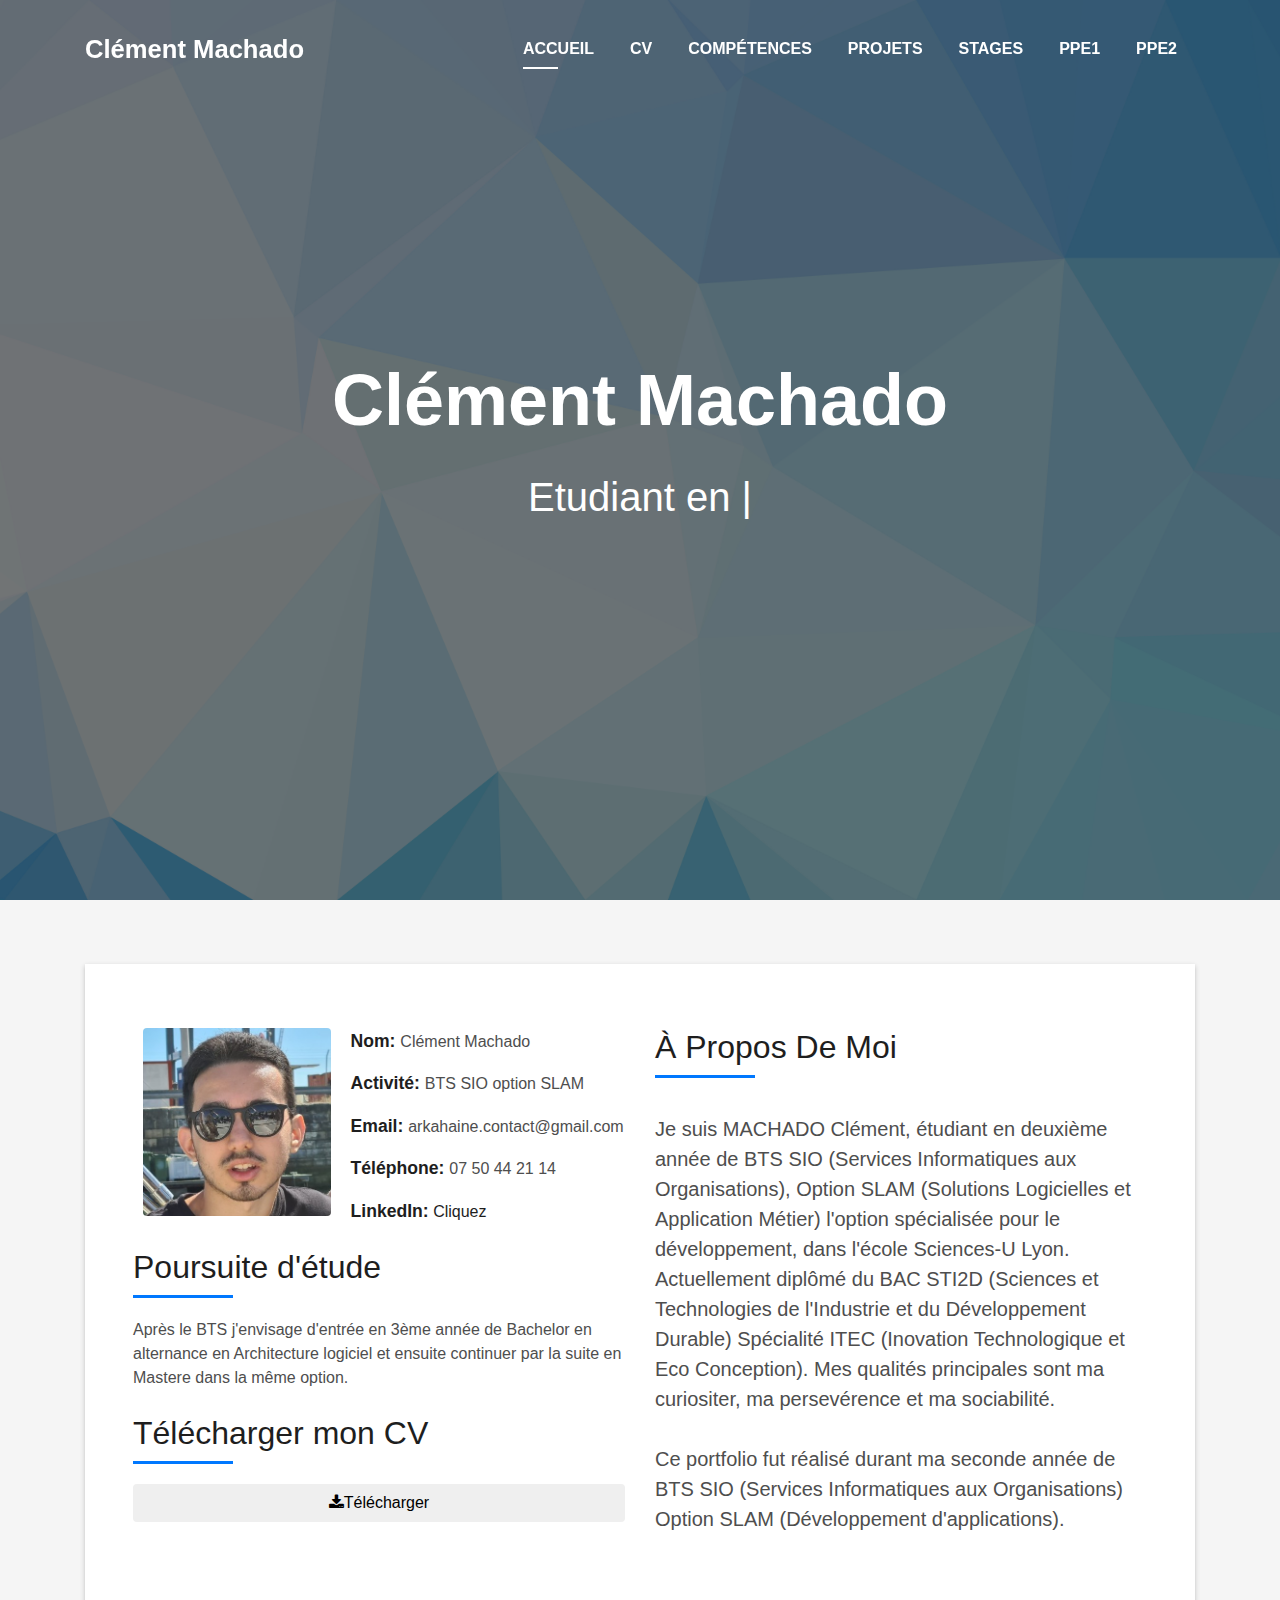
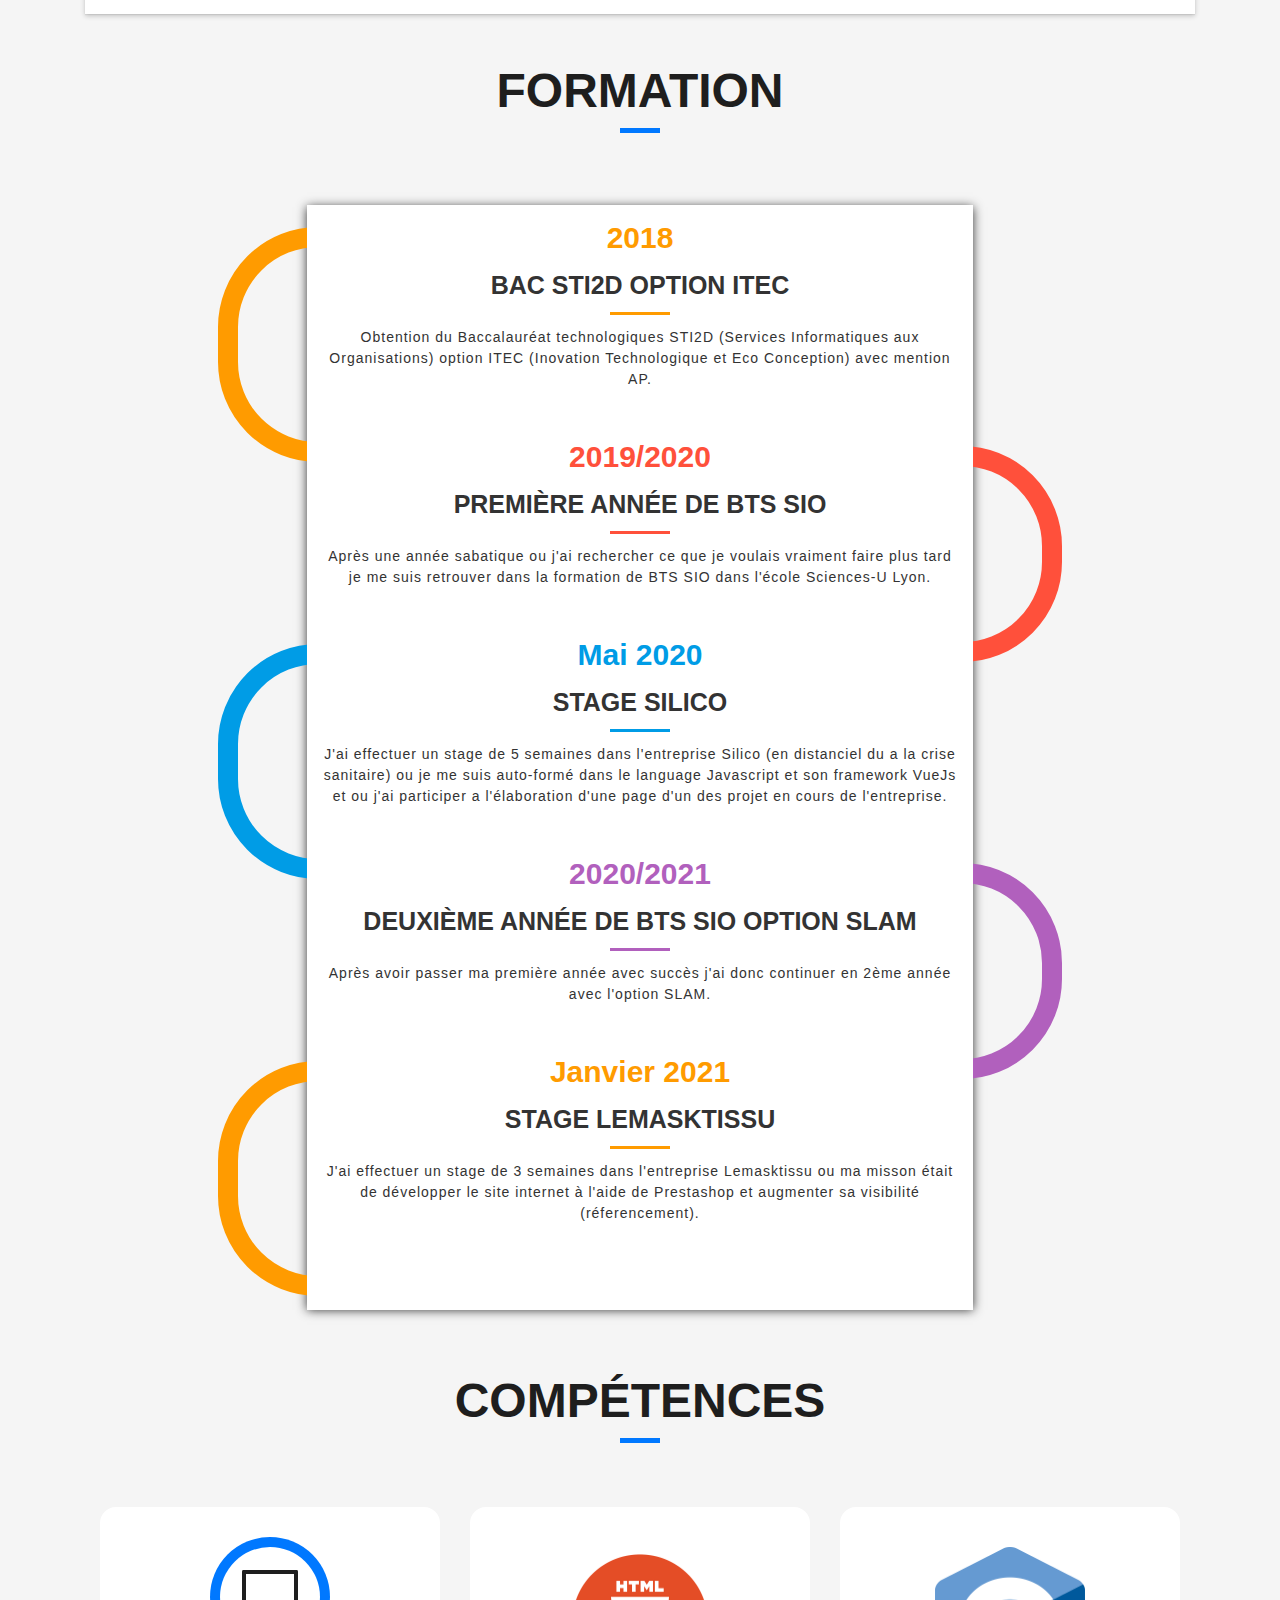
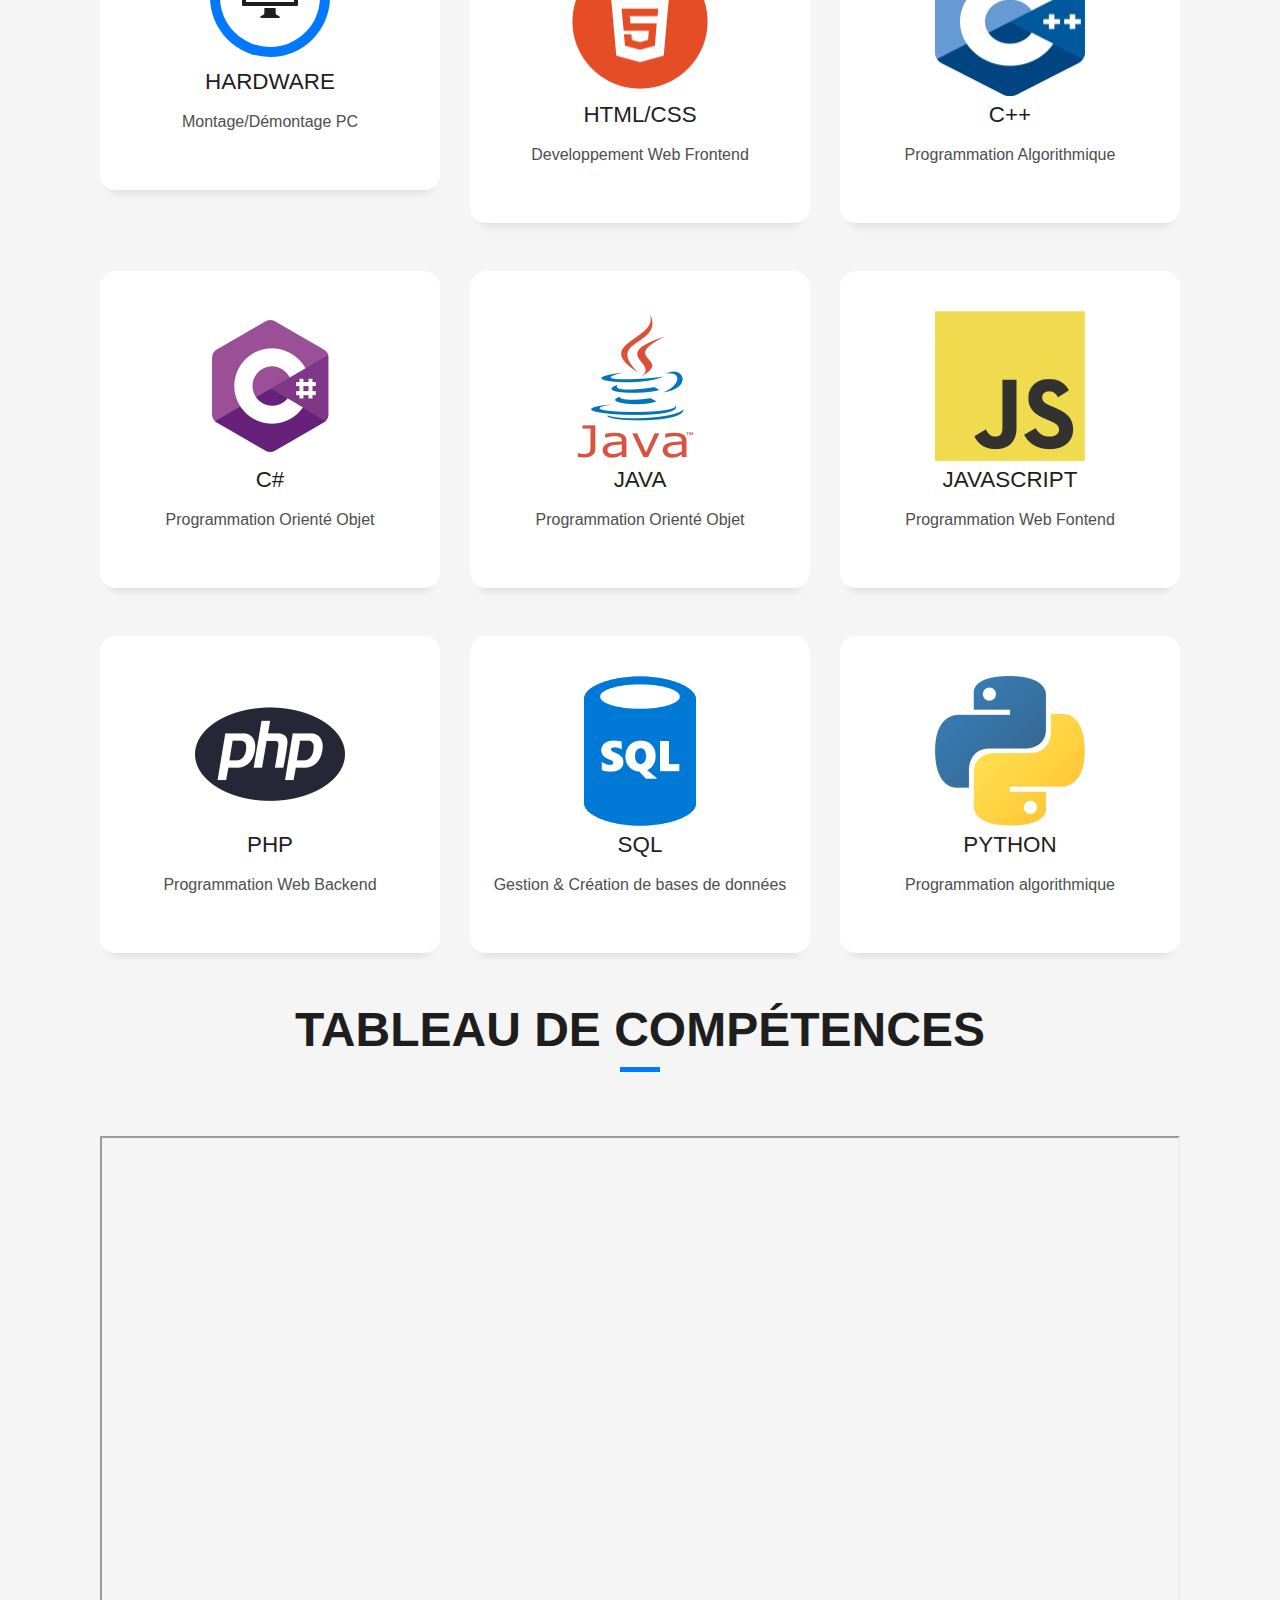
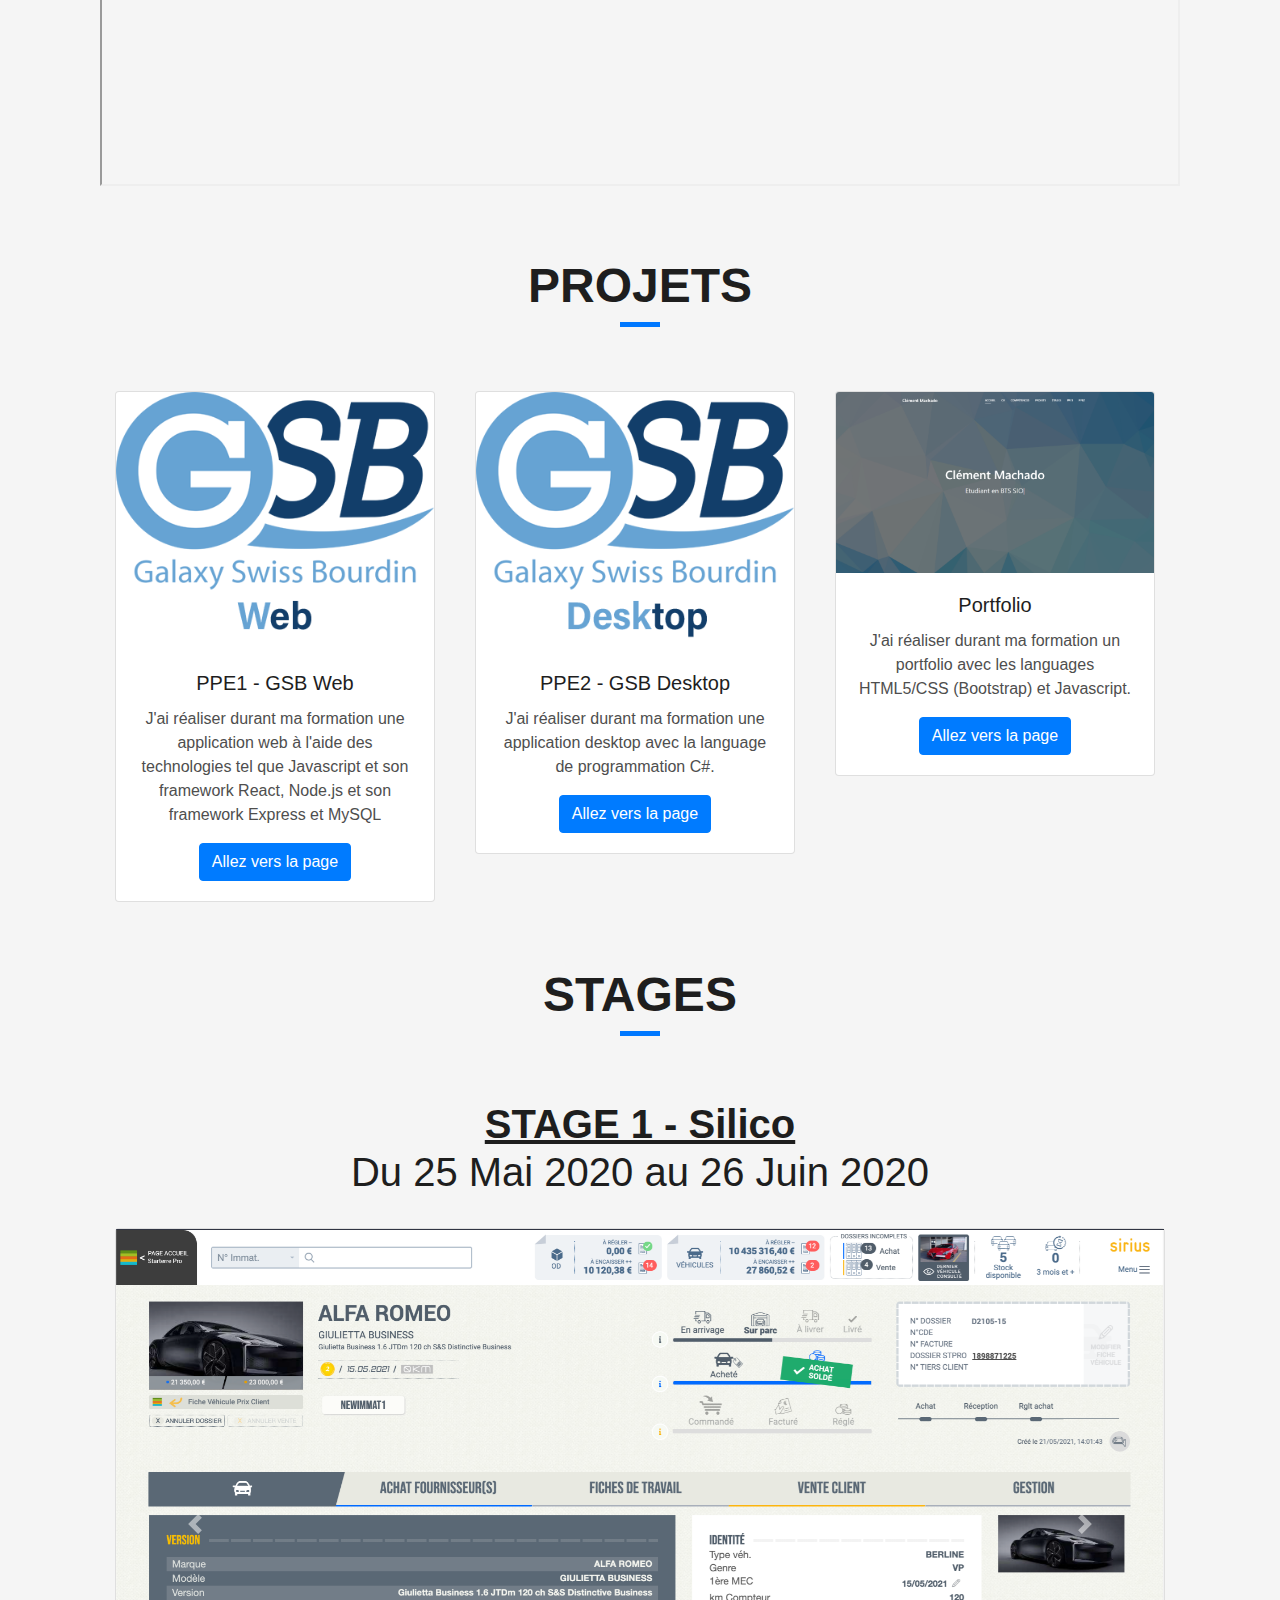
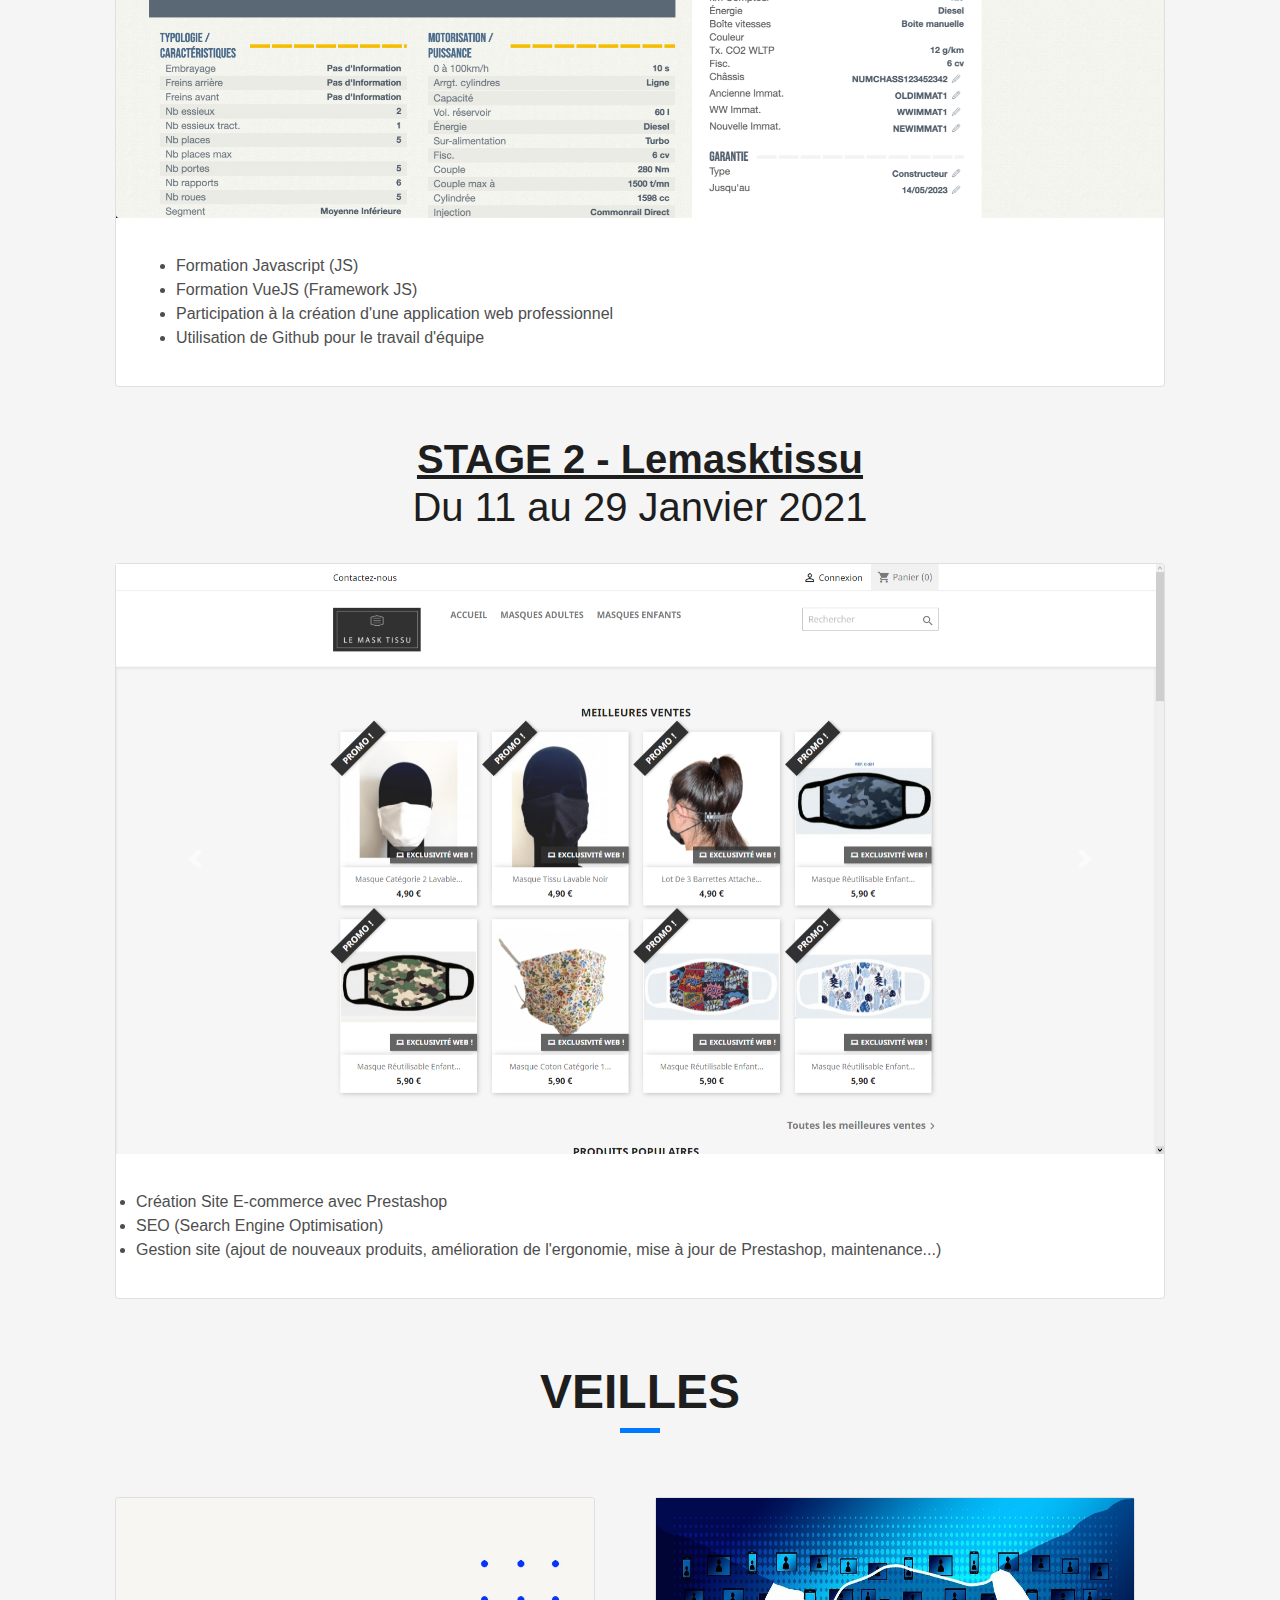
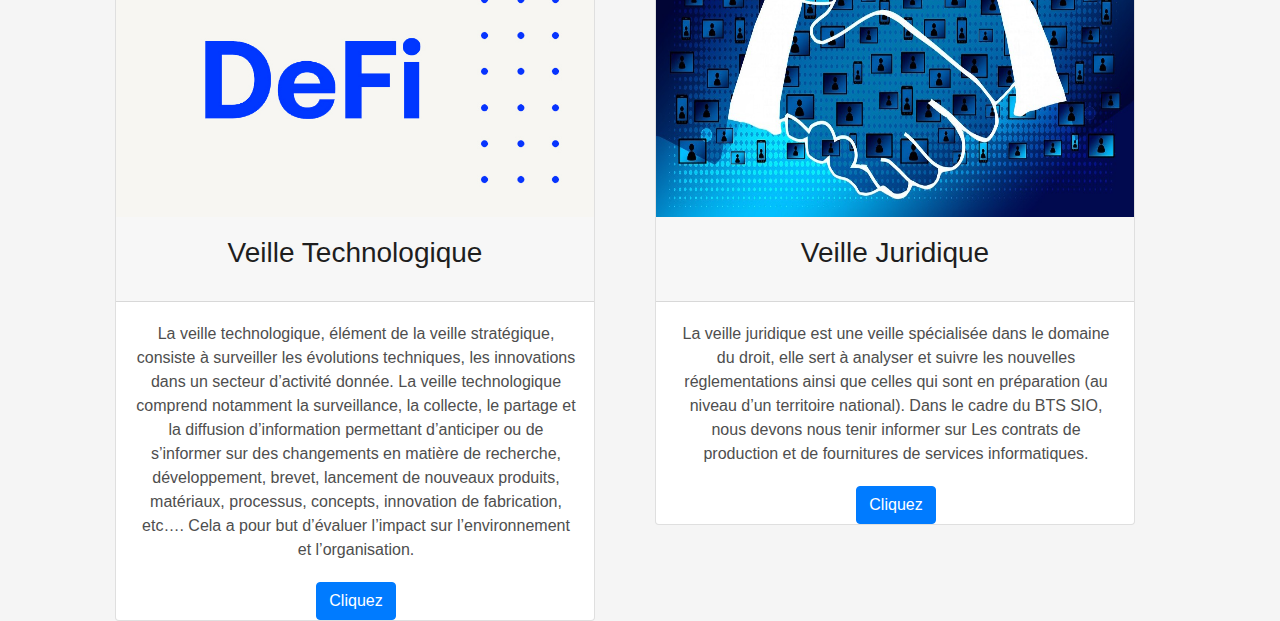
<file: index.html>
<!DOCTYPE html>
<html lang="en">

<head>
  <meta charset="utf-8">
  <title>Clément Machado</title>
  <meta content="width=device-width, initial-scale=1.0" name="viewport">
  <meta content="" name="keywords">
  <meta content="" name="description">

  <!-- Favicons -->
  <link rel="shortcut icon" type="image/x-icon" href="favicon.png" />
  <link href="img/apple-touch-icon.png" rel="apple-touch-icon">

  <!-- Bootstrap CSS File -->
  <link href="lib/bootstrap/css/bootstrap.min.css" rel="stylesheet">

  <!-- Libraries CSS Files -->
  <link href="lib/font-awesome/css/font-awesome.min.css" rel="stylesheet">
  <link href="lib/animate/animate.min.css" rel="stylesheet">
  <link href="lib/ionicons/css/ionicons.min.css" rel="stylesheet">
  <link href="lib/owlcarousel/assets/owl.carousel.min.css" rel="stylesheet">
  <link href="lib/lightbox/css/lightbox.min.css" rel="stylesheet">

  <!-- Main Stylesheet File -->
  <link href="css/styletest.css" rel="stylesheet">

</head>

<body id="page-top">

  <!--/ Nav Star /-->
  <nav class="navbar navbar-b navbar-trans navbar-expand-md fixed-top" id="mainNav">
    <div class="container">
      <a class="navbar-brand js-scroll" href="#page-top">Clément Machado</a>
      <button class="navbar-toggler collapsed" type="button" data-toggle="collapse" data-target="#navbarDefault"
        aria-controls="navbarDefault" aria-expanded="false" aria-label="Toggle navigation">
        <span></span>
        <span></span>
        <span></span>
      </button>
      <div class="navbar-collapse collapse justify-content-end" id="navbarDefault">
        <ul class="navbar-nav">
          <li class="nav-item">
            <a class="nav-link js-scroll active" href="#home">Accueil</a>
          </li>
          <li class="nav-item">
            <a class="nav-link js-scroll" href="#about">CV </a>
          </li>
          <li class="nav-item">
            <a class="nav-link js-scroll" href="#service">Compétences</a>
          </li>
          <li class="nav-item">
            <a class="nav-link js-scroll" href="#work">Projets</a>
          </li>
          <li class="nav-item">
            <a class="nav-link js-scroll" href="#blog">Stages</a>
          </li>
          <li class="nav-item">
            <a class="nav-link js-scroll" href="PPE1.html">PPE1</a>
          </li>
          <li class="nav-item">
            <a class="nav-link js-scroll" href="PPE2.html">PPE2</a>
          </li>
        </ul>
      </div>
    </div>
  </nav>
  <!--/ Nav End /-->

  <!--/ Intro Skew Star /-->
  <div id="home" class="intro route bg-image" style="background-image: url(img/intro-bg.jpg)">
    <div class="overlay-itro"></div>
    <div class="intro-content display-table">
      <div class="table-cell">
        <div class="container">
          <!--<p class="display-6 color-d">Hello, world!</p>-->
          <h1 class="intro-title mb-4">Clément Machado</h1>
          <p class="intro-subtitle"><span class="text-slider-items">Etudiant en BTS SIO</span><strong
              class="text-slider"></strong></p>
          <!-- <p class="pt-3"><a class="btn btn-primary btn js-scroll px-4" href="#about" role="button">Learn More</a></p> -->
        </div>
      </div>
    </div>
  </div>
  <!--/ Intro Skew End /-->

  <section id="about" class="about-mf sect-pt4 route">
    <div class="container">
      <div class="row">
        <div class="col-sm-12">
          <div class="box-shadow-full">
            <div class="row">
              <div class="col-md-6">
                <div class="row">
                  <div class="col-sm-6 col-md-5">
                    <div class="about-img">
                      <img src="img/pfp.png" class="img-fluid rounded b-shadow-a" alt="">
                    </div>
                  </div>
                  <div class="col-sm-6 col-md-7">
                    <div class="about-info">
                      <p><span class="title-s">Nom: </span> <span>Clément Machado</span></p>
                      <p><span class="title-s">Activité: </span> <span>BTS SIO option SLAM</span></p>
                      <p><span class="title-s">Email: </span> <span>arkahaine.contact@gmail.com</span></p>
                      <p><span class="title-s">Téléphone: </span> <span>07 50 44 21 14</span></p>
                      <p><span class="title-s">LinkedIn:</span> <span><a
                            href="https://www.linkedin.com/in/clément-machado/" class="link-primary">Cliquez</a></span>
                      </p>
                    </div>
                  </div>
                </div>
                <h5 class="title-left">
                  Poursuite d'étude
                </h5>
                <br>
                Après le BTS j'envisage d'entrée en 3ème année de Bachelor en alternance en Architecture logiciel et
                ensuite continuer par la suite en Mastere dans la même option.
                <br>
                <br>
                <h5 class="title-left">Télécharger mon CV</h5>
                <br>
                <form method="get" action="PDF/CV.pdf">
                  <button class="btn" style="width:100%" type="submit"><i
                      class="fa fa-download"></i>Télécharger</button>
                </form>
              </div>
              <div class="col-md-6">
                <div class="about-me pt-4 pt-md-0">
                  <div class="title-box-2">
                    <h5 class="title-left">
                      À Propos De Moi
                    </h5>
                  </div>
                  <p class="lead">
                    Je suis MACHADO Clément, étudiant en deuxième année de BTS SIO (Services Informatiques aux
                    Organisations), Option SLAM (Solutions Logicielles et Application Métier) l'option spécialisée pour
                    le développement, dans l'école Sciences-U Lyon.<br>
                    Actuellement diplômé du BAC STI2D (Sciences et Technologies de l'Industrie et du Développement
                    Durable) Spécialité ITEC (Inovation Technologique et Eco Conception).
                    Mes qualités principales sont ma curiositer, ma persevérence et ma sociabilité.<br>
                    <br>
                    Ce portfolio fut réalisé durant ma seconde année de BTS SIO (Services Informatiques aux
                    Organisations) Option SLAM (Développement d'applications).
                  </p>
                </div>
              </div>
            </div>
          </div>
          <section>
            <div class="row">
              <div class="col-sm-12">
                <div class="title-box text-center">
                  <h3 class="title-a">
                    Formation
                  </h3>
                  <div class="line-mf"></div>
                </div>
                <div class="row">
                  <div class="col-md-12">
                    <div class="main-timeline">
                      <div class="timeline">
                        <a class="timeline-content">
                          <div class="timeline-year">
                            <span>2018</span>
                          </div>
                          <h3 class="title">BAC STI2D option ITEC</h3>
                          <p class="description">Obtention du Baccalauréat technologiques STI2D (Services Informatiques
                            aux
                            Organisations) option ITEC (Inovation Technologique et Eco Conception) avec mention AP.</p>
                        </a>
                      </div>
                      <div class="timeline">
                        <a class="timeline-content">
                          <div class="timeline-year">
                            <span>2019/2020</span>
                          </div>
                          <h3 class="title">Première année de BTS SIO</h3>
                          <p class="description">Après une année sabatique ou j'ai rechercher ce que je voulais vraiment
                            faire
                            plus tard je me suis retrouver dans la formation de BTS SIO dans l'école Sciences-U Lyon.
                          </p>
                        </a>
                      </div>
                      <div class="timeline">
                        <a class="timeline-content">
                          <div class="timeline-year">
                            <span>Mai 2020</span>
                          </div>
                          <h3 class="title">Stage Silico</h3>
                          <p class="description">J'ai effectuer un stage de 5 semaines dans l'entreprise Silico (en
                            distanciel
                            du a la crise sanitaire) ou je me suis auto-formé dans le language Javascript et son
                            framework VueJs
                            et ou j'ai participer a l'élaboration d'une page d'un des projet en cours de l'entreprise.
                          </p>
                        </a>
                      </div>
                      <div class="timeline">
                        <a class="timeline-content">
                          <div class="timeline-year">
                            <span>2020/2021</span>
                          </div>
                          <h3 class="title">Deuxième année de BTS SIO option SLAM</h3>
                          <p class="description">Après avoir passer ma première année avec succès j'ai donc continuer en
                            2ème année
                            avec l'option SLAM.
                          </p>
                        </a>
                      </div>
                      <div class="timeline">
                        <a class="timeline-content">
                          <div class="timeline-year">
                            <span>Janvier 2021</span>
                          </div>
                          <h3 class="title">Stage Lemasktissu</h3>
                          <p class="description">J'ai effectuer un stage de 3 semaines dans l'entreprise Lemasktissu ou
                            ma misson
                            était de développer le site internet à l'aide de Prestashop et augmenter sa visibilité
                            (réferencement).
                          </p>
                        </a>
                      </div>
                    </div>
                  </div>
          </section>

          <br>
          <br>
          <br>
          <!--/ Section Services Star /-->
          <section id="service" class="services-mf route">
            <div class="container">
              <div class="row">
                <div class="col-sm-12">
                  <div class="title-box text-center">
                    <h3 class="title-a">
                      Compétences
                    </h3>
                    <div class="line-mf"></div>
                  </div>
                </div>
              </div>
              <div class="row">
                <div class="col-md-4">
                  <div class="service-box">
                    <div class="service-ico">
                      <span class="ico-circle"><i class="ion-monitor"></i></span>
                    </div>
                    <div class="service-content">
                      <h2 class="s-title">HARDWARE</h2>
                      <p class="s-description text-center">
                        Montage/Démontage PC
                      </p>
                    </div>
                  </div>
                </div>
                <div class="col-md-4">
                  <div class="service-box">
                    <div class="text-center">
                      <img src="img/html.png" class="img-fluid" style: width="50%" alt="Responsive image">
                    </div>
                    <div class="service-content">
                      <h2 class="s-title">HTML/CSS</h2>
                      <p class="s-description text-center">
                        Developpement Web Frontend
                      </p>
                    </div>
                  </div>
                </div>
                <div class="col-md-4">
                  <div class="service-box">
                    <div class="text-center">
                      <img src="img/c++.png" class="img-fluid" style: width="50%" alt="Responsive image">
                    </div>
                    <div class="service-content">
                      <h2 class="s-title">C++</h2>
                      <p class="s-description text-center">
                        Programmation Algorithmique
                      </p>
                    </div>
                  </div>
                </div>
                <div class="col-md-4">
                  <div class="service-box">
                    <div class="text-center">
                      <img src="img/csharp.png" class="img-fluid" style: width="50%" alt="Responsive image">
                    </div>
                    <div class="service-content">
                      <h2 class="s-title">C#</h2>
                      <p class="s-description text-center">
                        Programmation Orienté Objet
                      </p>
                    </div>
                  </div>
                </div>
                <div class="col-md-4">
                  <div class="service-box">
                    <div class="text-center">
                      <img src="img/java.png" class="img-fluid" style: width="50%" alt="Responsive image">
                    </div>
                    <div class="service-content">
                      <h2 class="s-title">Java</h2>
                      <p class="s-description text-center">
                        Programmation Orienté Objet
                      </p>
                    </div>
                  </div>
                </div>
                <div class="col-md-4">
                  <div class="service-box">
                    <div class="text-center">
                      <img src="img/js.png" class="img-fluid" style: width="50%" alt="Responsive image">
                    </div>
                    <div class="service-content">
                      <h2 class="s-title">Javascript</h2>
                      <p class="s-description text-center">
                        Programmation Web Fontend
                      </p>
                    </div>
                  </div>
                </div>
                <div class="col-md-4">
                  <div class="service-box">
                    <div class="text-center">
                      <img src="img/php.png" class="img-fluid" style: width="50%" alt="Responsive image">
                    </div>
                    <div class="service-content">
                      <h2 class="s-title">PHP</h2>
                      <p class="s-description text-center">
                        Programmation Web Backend
                      </p>
                    </div>
                  </div>
                </div>
                <div class="col-md-4">
                  <div class="service-box">
                    <div class="text-center">
                      <img src="img/sql.png" class="img-fluid" style: width="50%" alt="Responsive image">
                    </div>
                    <div class="service-content">
                      <h2 class="s-title">SQL</h2>
                      <p class="s-description text-center">
                        Gestion & Création de bases de données
                      </p>
                    </div>
                  </div>
                </div>
                <div class="col-md-4">
                  <div class="service-box">
                    <div class="text-center">
                      <img src="img/python.png" class="img-fluid" style: width="50%" alt="Responsive image">
                    </div>
                    <div class="service-content">
                      <h2 class="s-title">Python</h2>
                      <p class="s-description text-center">
                        Programmation algorithmique
                      </p>
                    </div>
                  </div>
                </div>
              </div>
            </div>
          </section>

          <section id="tab_compétence" class="tab_compétence route">
            <div class="container">
              <div class="row">
                <div class="col-sm-12">
                  <div class="title-box text-center">
                    <h3 class="title-a">
                      Tableau de Compétences
                    </h3>
                    <div class="line-mf"></div>
                  </div>
                  <iframe src="PDF/Tab.pdf" height="650" width="100%"></iframe>

                  <!--/ Section Services End /-->

                  <!--/ Section Portfolio Star /-->
                  <section id="work" class="portfolio-mf sect-pt4 route">
                    <div class="container">
                      <div class="row">
                        <div class="col-sm-12">
                          <div class="title-box text-center">
                            <h3 class="title-a">
                              PROJETS
                            </h3>
                            <div class="line-mf"></div>
                          </div>
                          <div class="row">
                            <div class="col-sm-4">
                              <div class="card text-center" style="width: 20rem;">
                                <img class="card-img-top" src="img/gsbweb.png" alt="Card image cap">
                                <div class="card-body">
                                  <h5 class="card-title">PPE1 - GSB Web</h5>
                                  <p class="card-text">J'ai réaliser durant ma formation une application web à l'aide
                                    des
                                    technologies tel que Javascript et son framework React, Node.js et son framework
                                    Express et
                                    MySQL</p>
                                  <a href="https://clementmachado.fr/PPE1" class="btn btn-primary">Allez vers la
                                    page</a>
                                </div>
                              </div>
                            </div>
                            <div class="col-sm-4">
                              <div class="card text-center" style="width: 20rem;">
                                <img class="card-img-top" src="img/gsbdesktop.png" alt="Card image cap">
                                <div class="card-body">
                                  <h5 class="card-title">PPE2 - GSB Desktop</h5>
                                  <p class="card-text">J'ai réaliser durant ma formation une application desktop avec la
                                    language de programmation C#.
                                  </p>
                                  <a href="https://clementmachado.fr/PPE2" class="btn btn-primary">Allez vers la
                                    page</a>
                                </div>
                              </div>
                            </div>
                            <div class="col-sm-4">
                              <div class="card text-center" style="width: 20rem;">
                                <img class="card-img-top" src="img/portfolio.png" alt="Card image cap">
                                <div class="card-body">
                                  <h5 class="card-title">Portfolio</h5>
                                  <p class="card-text">J'ai réaliser durant ma formation un portfolio avec les languages
                                    HTML5/CSS (Bootstrap) et Javascript.</p>
                                  <a href="#" class="btn btn-primary">Allez vers la page</a>
                                </div>
                              </div>
                            </div>
                          </div>
                        </div>
                      </div>
                  </section>
                  <!--/ Section Portfolio End /-->

                  <!--/ Section Blog Star /-->
                  <section id="blog" class="blog-mf sect-pt4 route">
                    <div class="container">
                      <div class="row">
                        <div class="col-sm-12">
                          <div class="title-box text-center">
                            <h3 class="title-a">
                              STAGES
                            </h3>
                            <div class="line-mf"></div>
                          </div>

                          <h1 class="title" style="text-align: center" ;>
                            <b><u>STAGE 1 - Silico </u></b><br>Du 25 Mai 2020 au 26 Juin 2020
                          </h1>
                          <br>
                          <div class="card">
                            <div id="carouselExampleControls" class="carousel slide" data-ride="carousel">
                              <div class="carousel-inner">
                                <div class="carousel-item active">
                                  <img class="d-block w-100" src="img/ppe2-1.png" alt="First slide">
                                </div>
                                <div class="carousel-item">
                                  <img class="d-block w-100" src="img/ppe2-2.png" alt="Second slide">
                                </div>
                                <div class="carousel-item">
                                  <img class="d-block w-100" src="img/ppe2-3.png" alt="Third slide">
                                </div>
                                <div class="carousel-item">
                                  <img class="d-block w-100" src="img/ppe2-4.png" alt="Third slide">
                                </div>
                                <div class="carousel-item">
                                  <img class="d-block w-100" src="img/ppe2-5.png" alt="Third slide">
                                </div>
                              </div>
                              <a class="carousel-control-prev" href="#carouselExampleControls" role="button"
                                data-slide="prev">
                                <span class="carousel-control-prev-icon" aria-hidden="true"></span>
                                <span class="sr-only">Previous</span>
                              </a>
                              <a class="carousel-control-next" href="#carouselExampleControls" role="button"
                                data-slide="next">
                                <span class="carousel-control-next-icon" aria-hidden="true"></span>
                                <span class="sr-only">Next</span>
                              </a>
                            </div>
                            <div class="card-body">
                              <p class="card-text">
                              <ul>
                                <li>Formation Javascript (JS)</li>
                                <li>Formation VueJS (Framework JS)</li>
                                <li>Participation à la création d'une application web professionnel</li>
                                <li>Utilisation de Github pour le travail d'équipe</li>
                              </ul>
                              </p>
                            </div>
                          </div>

                          <br>
                          <br>

                          <h1 class="title" style="text-align: center" ;>
                            <b><u>STAGE 2 - Lemasktissu </u></b><br>Du 11 au 29 Janvier 2021
                          </h1>
                          <br>
                          <div class="card">
                            <div id="carouselExampleControls1" class="carousel slide" data-ride="carousel">
                              <div class="carousel-inner">
                                <div class="carousel-item active">
                                  <img class="d-block w-100" src="img/ppe1-1.png" alt="First slide">
                                </div>
                                <div class="carousel-item">
                                  <img class="d-block w-100" src="img/ppe1-2.png" alt="Second slide">
                                </div>
                                <div class="carousel-item">
                                  <img class="d-block w-100" src="img/ppe1-3.png" alt="Third slide">
                                </div>
                                <div class="carousel-item">
                                  <img class="d-block w-100" src="img/ppe1-4.png" alt="Fourth slide">
                                </div>
                                <div class="carousel-item">
                                  <img class="d-block w-100" src="img/ppe1-5.png" alt="Fifth slide">
                                </div>
                                <div class="carousel-item">
                                  <img class="d-block w-100" src="img/ppe1-6.png" alt="Sixth slide">
                                </div>
                                <div class="carousel-item">
                                  <img class="d-block w-100" src="img/ppe1-7.png" alt="Sixth slide">
                                </div>
                                <div class="carousel-item">
                                  <img class="d-block w-100" src="img/ppe1-8.png" alt="Sixth slide">
                                </div>
                                <div class="carousel-item">
                                  <img class="d-block w-100" src="img/ppe1-9.png" alt="Sixth slide">
                                </div>
                              </div>
                              <a class="carousel-control-prev" href="#carouselExampleControls1" role="button"
                              data-slide="prev">
                              <span class="carousel-control-prev-icon" aria-hidden="true"></span>
                              <span class="sr-only">Previous</span>
                            </a>
                            <a class="carousel-control-next" href="#carouselExampleControls1" role="button"
                              data-slide="next">
                              <span class="carousel-control-next-icon" aria-hidden="true"></span>
                              <span class="sr-only">Next</span>
                            </a>
                              </a>
                            </div>
                            <div class="card-body">
                              <p class="card-text">
                                <li>Création Site E-commerce avec Prestashop</li>
                                <li>SEO (Search Engine Optimisation)</li>
                                <li>Gestion site (ajout de nouveaux produits, amélioration de l'ergonomie,
                                  mise à jour de Prestashop, maintenance...)</li>
                              </p>
                            </div>
                          </div>
                  </section>
                  <a href="#" class="back-to-top"><i class="fa fa-chevron-up"></i></a>
                  <div id="preloader"></div>

                  <section id="blog" class="blog-mf sect-pt4 route">
                    <div class="container">
                      <div class="row">
                        <div class="col-sm-12">
                          <div class="title-box text-center">
                            <h3 class="title-a">
                              VEILLES
                            </h3>
                            <div class="line-mf">
                            </div>
                          </div>
                          <div id="accordion">
                            <div class="row">
                              <div class="col-sm-6">
                                <div class="card text-center" style="width: 30rem;">
                                  <img class="card-img-top" src="img/defi-logo.jpg" alt="Card image cap">
                                  <div class="card-header" id="headingOne">
                                    <h5 class="mb-1">
                                      <button class="btn btn-link" data-toggle="collapse" data-target="#collapseOne"
                                        aria-expanded="true" aria-controls="collapseOne">
                                        <h3>Veille Technologique</h1>
                                      </button>
                                    </h5>
                                  </div>
                                  <div id="collapseOne" class="collapse show" style="width: 30rem;"
                                    aria-labelledby="headingOne" data-parent="#accordion">
                                    <div class="card-body">
                                      La veille technologique, élément de la veille stratégique, consiste à surveiller
                                      les évolutions techniques, les innovations dans un secteur d’activité donnée. La
                                      veille technologique comprend notamment la surveillance, la collecte, le partage
                                      et la diffusion d’information permettant d’anticiper ou de s’informer sur des
                                      changements en matière de recherche, développement, brevet, lancement de nouveaux
                                      produits, matériaux, processus, concepts, innovation de fabrication, etc…. Cela a
                                      pour but d’évaluer l’impact sur l’environnement et l’organisation.
                                    </div>
                                    <a href="https://clementmachado.fr/veille-technologique" class="btn btn-primary">Cliquez</a>
                                  </div>
                                </div>
                              </div>
                              <div class="col-sm-6">
                                <div class="card text-center" style="width: 30rem;">
                                  <img class="card-img-fluid" src="img/veille.jpg" width="478" height="319"
                                    alt="Card image cap">
                                  <div class="card-header" id="headingOne">
                                    <h5 class="mb-1">
                                      <button class="btn btn-link" data-toggle="collapse" data-target="#collapseTwo"
                                        aria-expanded="true" aria-controls="collapseTwo">
                                        <h3>Veille Juridique</h1>
                                      </button>
                                    </h5>
                                  </div>
                                  <div id="collapseTwo" class="collapse show" style="width: 30rem;"
                                    aria-labelledby="headingOne" data-parent="#accordion">
                                    <div class="card-body">
                                      La veille juridique est une veille spécialisée dans le domaine du droit, elle sert
                                      à analyser et suivre les nouvelles réglementations ainsi que celles qui sont en
                                      préparation (au niveau d’un territoire national). Dans le cadre du BTS SIO, nous
                                      devons nous tenir informer sur Les contrats de production et de fournitures de
                                      services informatiques.
                                    </div>
                                    <a href="https://clementmachado.fr/veille-juridique" class="btn btn-primary">Cliquez</a>
                                  </div>
                                </div>
                              </div>
                            </div>
                          </div>
                        </div>
                      </div>
                    </div>
                </div>
          </section>
          

          <!-- JavaScript Libraries -->
          <script src="lib/jquery/jquery.min.js"></script>
          <script src="lib/jquery/jquery-migrate.min.js"></script>
          <script src="lib/popper/popper.min.js"></script>
          <script src="lib/bootstrap/js/bootstrap.min.js"></script>
          <script src="lib/easing/easing.min.js"></script>
          <script src="lib/counterup/jquery.waypoints.min.js"></script>
          <script src="lib/counterup/jquery.counterup.js"></script>
          <script src="lib/owlcarousel/owl.carousel.min.js"></script>
          <script src="lib/lightbox/js/lightbox.min.js"></script>
          <script src="lib/typed/typed.min.js"></script>
          <!-- Contact Form JavaScript File -->
          <script src="contactform/contactform.js"></script>

          <!-- Template Main Javascript File -->
          <script src="js/main.js"></script>

</body>

</html>
</file>
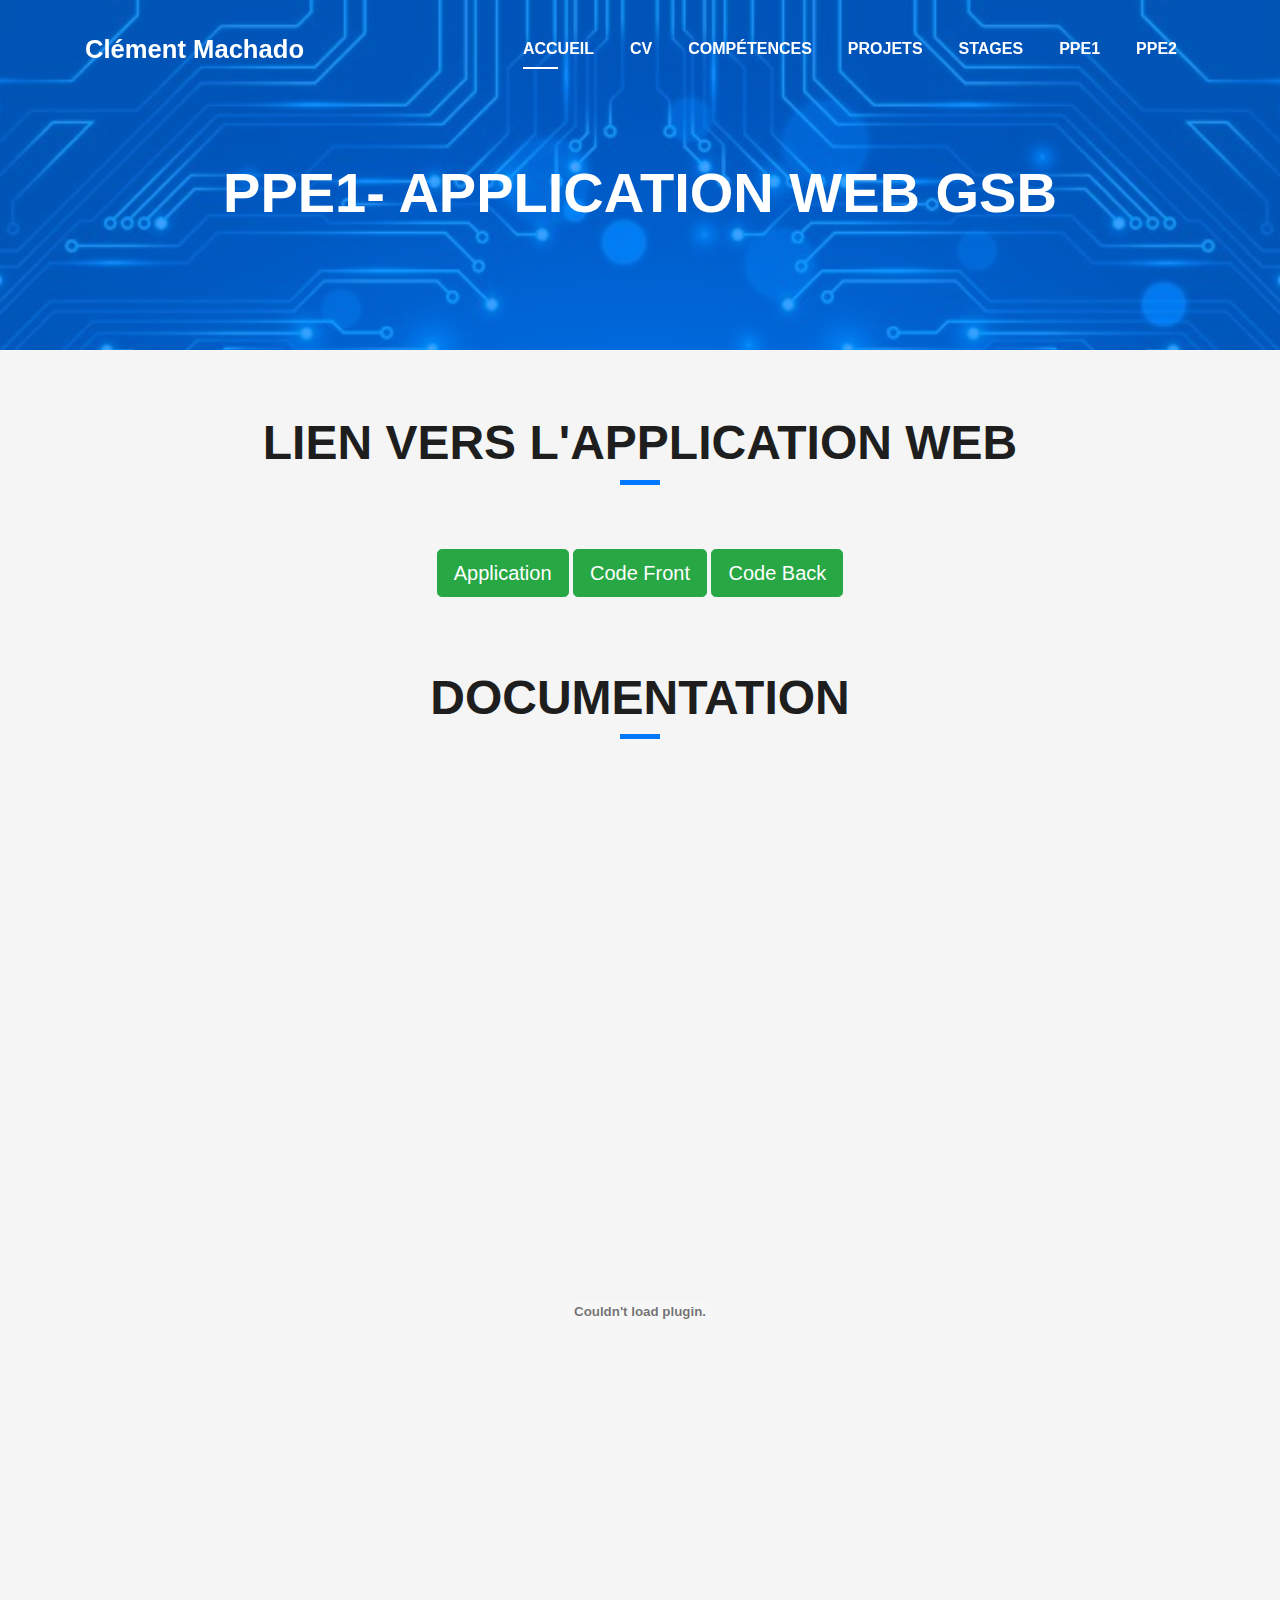
<file: PPE1.html>
<!DOCTYPE html>
<html lang="en">
<head>
  <meta charset="utf-8">
  <title>Clément Machado</title>
  <meta content="width=device-width, initial-scale=1.0" name="viewport">
  <meta content="" name="keywords">
  <meta content="" name="description">

  <!-- Favicons -->
  <link href="img/favicon.png" rel="icon">
  <link href="img/apple-touch-icon.png" rel="apple-touch-icon">

  <!-- Bootstrap CSS File -->
  <link href="lib/bootstrap/css/bootstrap.min.css" rel="stylesheet">

  <!-- Libraries CSS Files -->
  <link href="lib/font-awesome/css/font-awesome.min.css" rel="stylesheet">
  <link href="lib/animate/animate.min.css" rel="stylesheet">
  <link href="lib/ionicons/css/ionicons.min.css" rel="stylesheet">
  <link href="lib/owlcarousel/assets/owl.carousel.min.css" rel="stylesheet">
  <link href="lib/lightbox/css/lightbox.min.css" rel="stylesheet">

  <!-- Main Stylesheet File -->
  <link href="css/styletest.css" rel="stylesheet">

</head>

<body id="page-top">

  <!--/ Nav Star /-->
  <nav class="navbar navbar-b navbar-trans navbar-expand-md fixed-top" id="mainNav">
    <div class="container">
      <a class="navbar-brand js-scroll" href="#page-top">Clément Machado</a>
      <button class="navbar-toggler collapsed" type="button" data-toggle="collapse" data-target="#navbarDefault"
        aria-controls="navbarDefault" aria-expanded="false" aria-label="Toggle navigation">
        <span></span>
        <span></span>
        <span></span>
      </button>
      <div class="navbar-collapse collapse justify-content-end" id="navbarDefault">
        <ul class="navbar-nav">
          <li class="nav-item">
            <a class="nav-link js-scroll active" href="index.html#home">Accueil</a>
          </li>
          <li class="nav-item">
            <a class="nav-link js-scroll" href="index.html#about">CV </a>
          </li>
          <li class="nav-item">
            <a class="nav-link js-scroll" href="index.html#service">Compétences</a>
          </li>
          <li class="nav-item">
            <a class="nav-link js-scroll" href="index.html#work">Projets</a>
          </li>
          <li class="nav-item">
            <a class="nav-link js-scroll" href="index.html#blog">Stages</a>
          </li>
          <li class="nav-item">
            <a class="nav-link js-scroll" href="PPE1.html">PPE1</a>
          </li>
          <li class="nav-item">
            <a class="nav-link js-scroll" href="PPE2.html">PPE2</a>
          </li>
        </ul>
      </div>
    </div>
  </nav>

  <!--/ Intro Skew Star /-->
  <div class="intro intro-single route bg-image" style="background-image: url(img/overlay-bg.jpg)">
    <div class="overlay-mf"></div>
    <div class="intro-content display-table">
      <div class="table-cell">
        <div class="container">
          <h2 class="intro-title mb-4">PPE1- Application Web GSB</h2>
        </div>
      </div>
    </div>
  </div>
  <!--/ Intro Skew End /-->

  <!--/ Section Blog-Single Star /-->
  <section class="blog-wrapper sect-pt4" id="blog"></section>
    <div class="container">
      <div class="text-center">
        <div class="title-box text-center">
          <h3 class="title-a">
            Lien vers l'application web
          </h3>
        <div class="line-mf"></div>
      </div>
        <button onclick="location.href = 'https://gsb.clementmachado.fr'" class="btn btn-success btn-lg" >Application</button>
        <button onclick="location.href = 'https://github.com/Arkahaine/gsb-front'" class="btn btn-success btn-lg" >Code Front</button>
        <button onclick="location.href = 'https://github.com/Arkahaine/gsb-back'" class="btn btn-success btn-lg" >Code Back</button>
      </div>
      <br>
      <br>
      <br>
      <h3 class="title-a text-center">
        Documentation
      </h3>
    <div class="line-mf"></div>
      <br>
      <br>
      <br>
      <div class="row">
        <embed src="PDF/DtReact.pdf" width="100%" height="1000" type="application/pdf">
      </div>
    </div>
  </section>
  <!--/ Section Blog-Single End /-->

  <!--/ Section Contact-Footer Star /-->
  <section class="paralax-mf footer-paralax bg-image sect-mt4 route" style="background-image: url(img/overlay-bg.jpg)">
    <div class="overlay-mf"></div>
    <footer>
      <div class="container">
        <div class="row">
          <div class="col-sm-12">
          </div>
        </div>
      </div>
    </footer>
  </section>
  <!--/ Section Contact-footer End /-->

  <a href="#" class="back-to-top"><i class="fa fa-chevron-up"></i></a>
  <div id="preloader"></div>

  <!-- JavaScript Libraries -->
  <script src="lib/jquery/jquery.min.js"></script>
  <script src="lib/jquery/jquery-migrate.min.js"></script>
  <script src="lib/popper/popper.min.js"></script>
  <script src="lib/bootstrap/js/bootstrap.min.js"></script>
  <script src="lib/easing/easing.min.js"></script>
  <script src="lib/counterup/jquery.waypoints.min.js"></script>
  <script src="lib/counterup/jquery.counterup.js"></script>
  <script src="lib/owlcarousel/owl.carousel.min.js"></script>
  <script src="lib/lightbox/js/lightbox.min.js"></script>
  <script src="lib/typed/typed.min.js"></script>
  <!-- Contact Form JavaScript File -->
  <script src="contactform/contactform.js"></script>

  <!-- Template Main Javascript File -->
  <script src="js/main.js"></script>

</body>
</html>
</file>
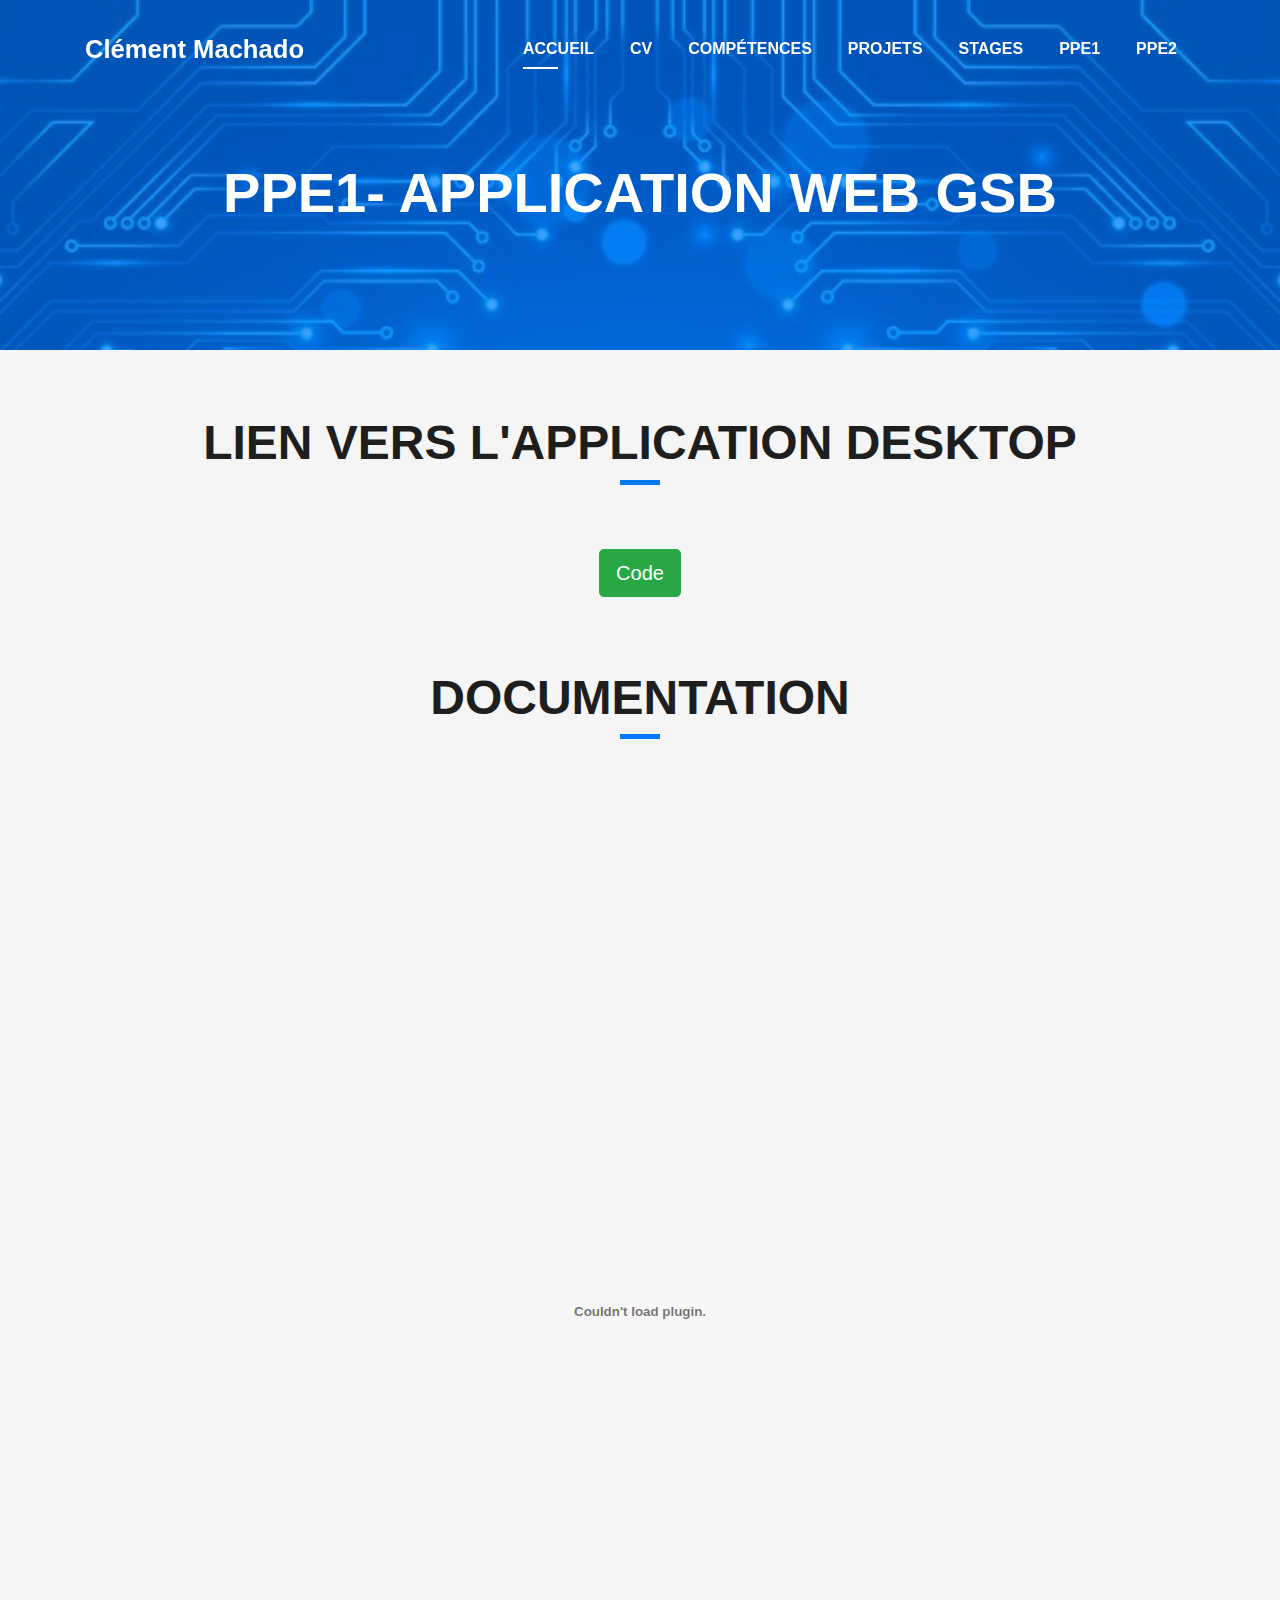
<file: PPE2.html>
<!DOCTYPE html>
<html lang="en">
<head>
  <meta charset="utf-8">
  <title>Clément Machado</title>
  <meta content="width=device-width, initial-scale=1.0" name="viewport">
  <meta content="" name="keywords">
  <meta content="" name="description">

  <!-- Favicons -->
  <link href="img/favicon.png" rel="icon">
  <link href="img/apple-touch-icon.png" rel="apple-touch-icon">

  <!-- Bootstrap CSS File -->
  <link href="lib/bootstrap/css/bootstrap.min.css" rel="stylesheet">

  <!-- Libraries CSS Files -->
  <link href="lib/font-awesome/css/font-awesome.min.css" rel="stylesheet">
  <link href="lib/animate/animate.min.css" rel="stylesheet">
  <link href="lib/ionicons/css/ionicons.min.css" rel="stylesheet">
  <link href="lib/owlcarousel/assets/owl.carousel.min.css" rel="stylesheet">
  <link href="lib/lightbox/css/lightbox.min.css" rel="stylesheet">

  <!-- Main Stylesheet File -->
  <link href="css/styletest.css" rel="stylesheet">

</head>

<body id="page-top">

  <nav class="navbar navbar-b navbar-trans navbar-expand-md fixed-top" id="mainNav">
    <div class="container">
      <a class="navbar-brand js-scroll" href="#page-top">Clément Machado</a>
      <button class="navbar-toggler collapsed" type="button" data-toggle="collapse" data-target="#navbarDefault"
        aria-controls="navbarDefault" aria-expanded="false" aria-label="Toggle navigation">
        <span></span>
        <span></span>
        <span></span>
      </button>
      <div class="navbar-collapse collapse justify-content-end" id="navbarDefault">
        <ul class="navbar-nav">
          <li class="nav-item">
            <a class="nav-link js-scroll active" href="index.html#home">Accueil</a>
          </li>
          <li class="nav-item">
            <a class="nav-link js-scroll" href="index.html#about">CV </a>
          </li>
          <li class="nav-item">
            <a class="nav-link js-scroll" href="index.html#service">Compétences</a>
          </li>
          <li class="nav-item">
            <a class="nav-link js-scroll" href="index.html#work">Projets</a>
          </li>
          <li class="nav-item">
            <a class="nav-link js-scroll" href="index.html#blog">Stages</a>
          </li>
          <li class="nav-item">
            <a class="nav-link js-scroll" href="PPE1.html">PPE1</a>
          </li>
          <li class="nav-item">
            <a class="nav-link js-scroll" href="PPE2.html">PPE2</a>
          </li>
        </ul>
      </div>
    </div>
  </nav>

  <!--/ Intro Skew Star /-->
  <div class="intro intro-single route bg-image" style="background-image: url(img/overlay-bg.jpg)">
    <div class="overlay-mf"></div>
    <div class="intro-content display-table">
      <div class="table-cell">
        <div class="container">
          <h2 class="intro-title mb-4">PPE1- Application Web GSB</h2>
        </div>
      </div>
    </div>
  </div>
  <!--/ Intro Skew End /-->

  <!--/ Section Blog-Single Star /-->
  <section class="blog-wrapper sect-pt4" id="blog"></section>
    <div class="container">
      <div class="text-center">
        <div class="title-box text-center">
          <h3 class="title-a">
            Lien vers l'application desktop
          </h3>
        <div class="line-mf"></div>
      </div>
        <button onclick="location.href = 'https://github.com/Arkahaine/gsb_compta'" class="btn btn-success btn-lg" >Code</button>
      </div>
      <br>
      <br>
      <br>
      <h3 class="title-a text-center">
        Documentation
      </h3>
    <div class="line-mf"></div>
      <br>
      <br>
      <br>
      <div class="row">
        <embed src="PDF/DtReact.pdf" width="100%" height="1000" type="application/pdf">
      </div>
    </div>
  </section>
  <!--/ Section Blog-Single End /-->

  <!--/ Section Contact-Footer Star /-->
  <section class="paralax-mf footer-paralax bg-image sect-mt4 route" style="background-image: url(img/overlay-bg.jpg)">
    <div class="overlay-mf"></div>
    <footer>
      <div class="container">
        <div class="row">
          <div class="col-sm-12">
          </div>
        </div>
      </div>
    </footer>
  </section>
  <!--/ Section Contact-footer End /-->

  <a href="#" class="back-to-top"><i class="fa fa-chevron-up"></i></a>
  <div id="preloader"></div>

  <!-- JavaScript Libraries -->
  <script src="lib/jquery/jquery.min.js"></script>
  <script src="lib/jquery/jquery-migrate.min.js"></script>
  <script src="lib/popper/popper.min.js"></script>
  <script src="lib/bootstrap/js/bootstrap.min.js"></script>
  <script src="lib/easing/easing.min.js"></script>
  <script src="lib/counterup/jquery.waypoints.min.js"></script>
  <script src="lib/counterup/jquery.counterup.js"></script>
  <script src="lib/owlcarousel/owl.carousel.min.js"></script>
  <script src="lib/lightbox/js/lightbox.min.js"></script>
  <script src="lib/typed/typed.min.js"></script>
  <!-- Contact Form JavaScript File -->
  <script src="contactform/contactform.js"></script>

  <!-- Template Main Javascript File -->
  <script src="js/main.js"></script>

</body>
</html>
</file>
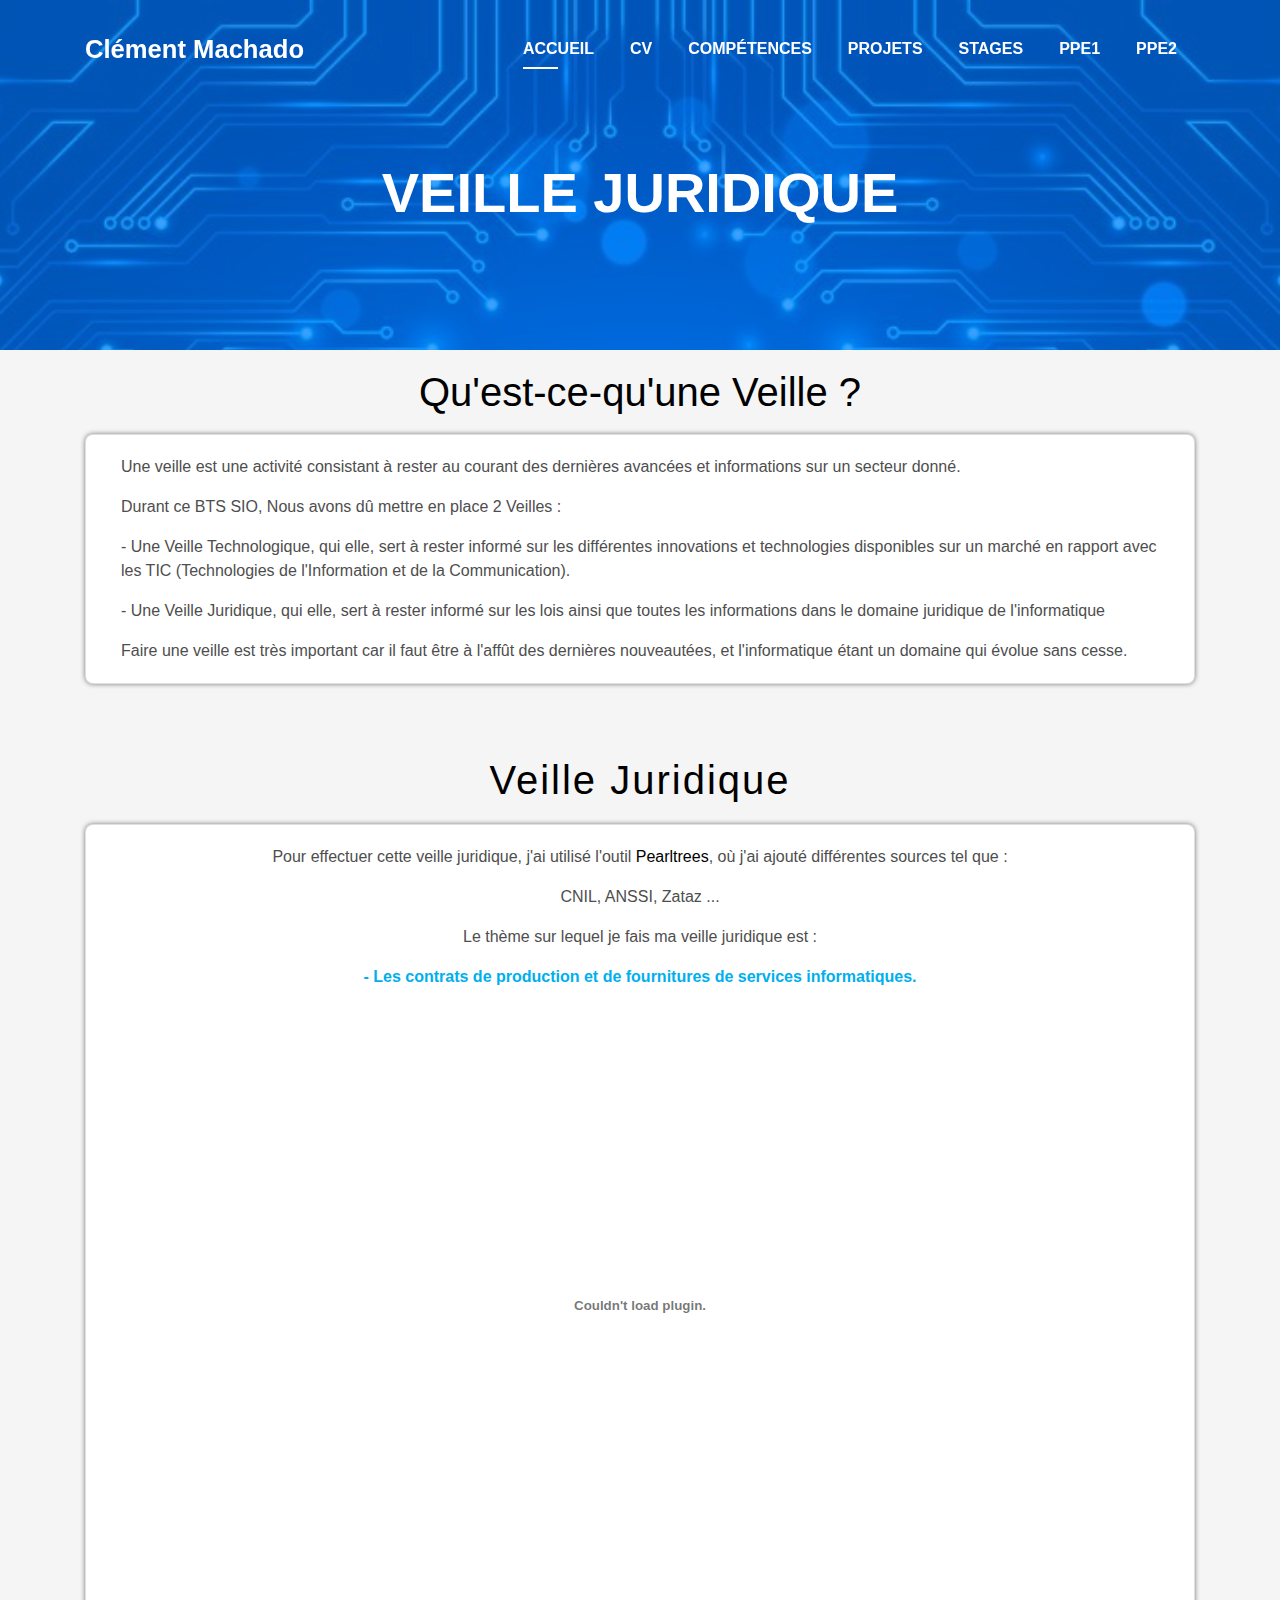
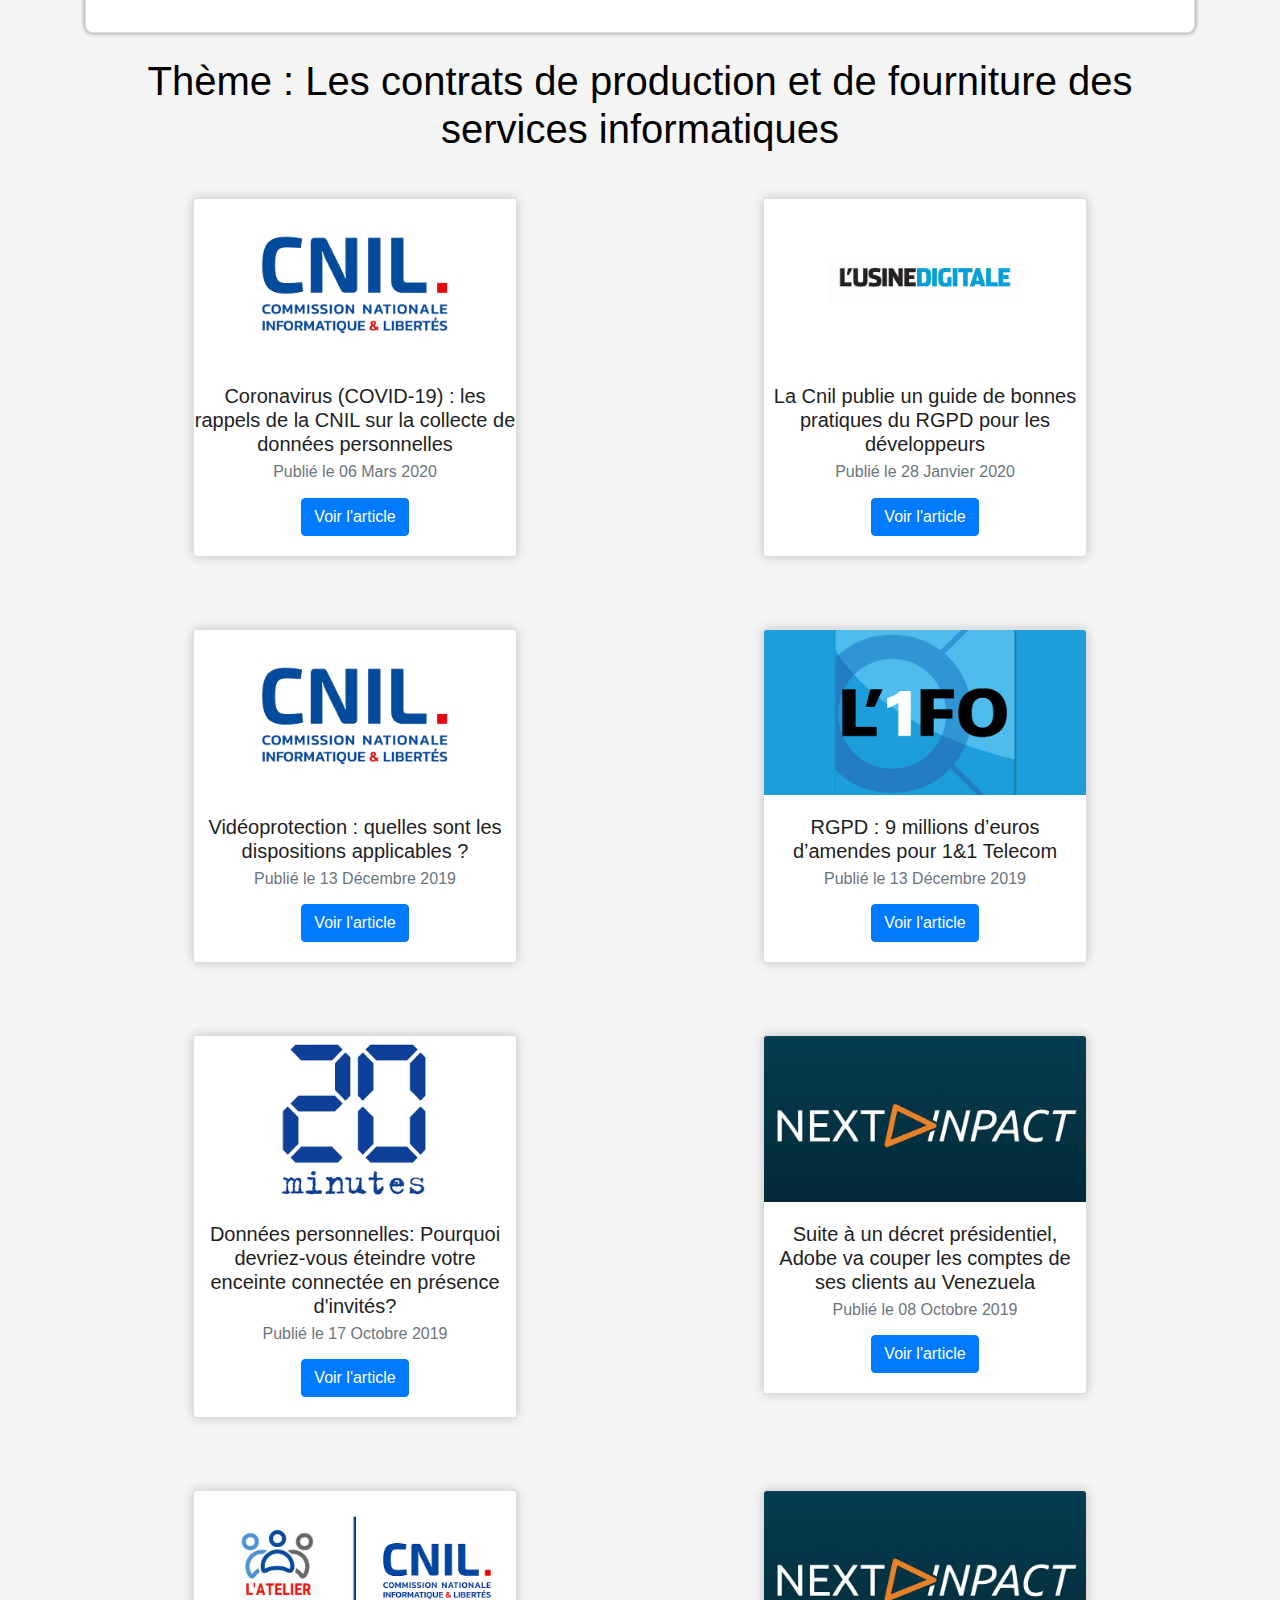
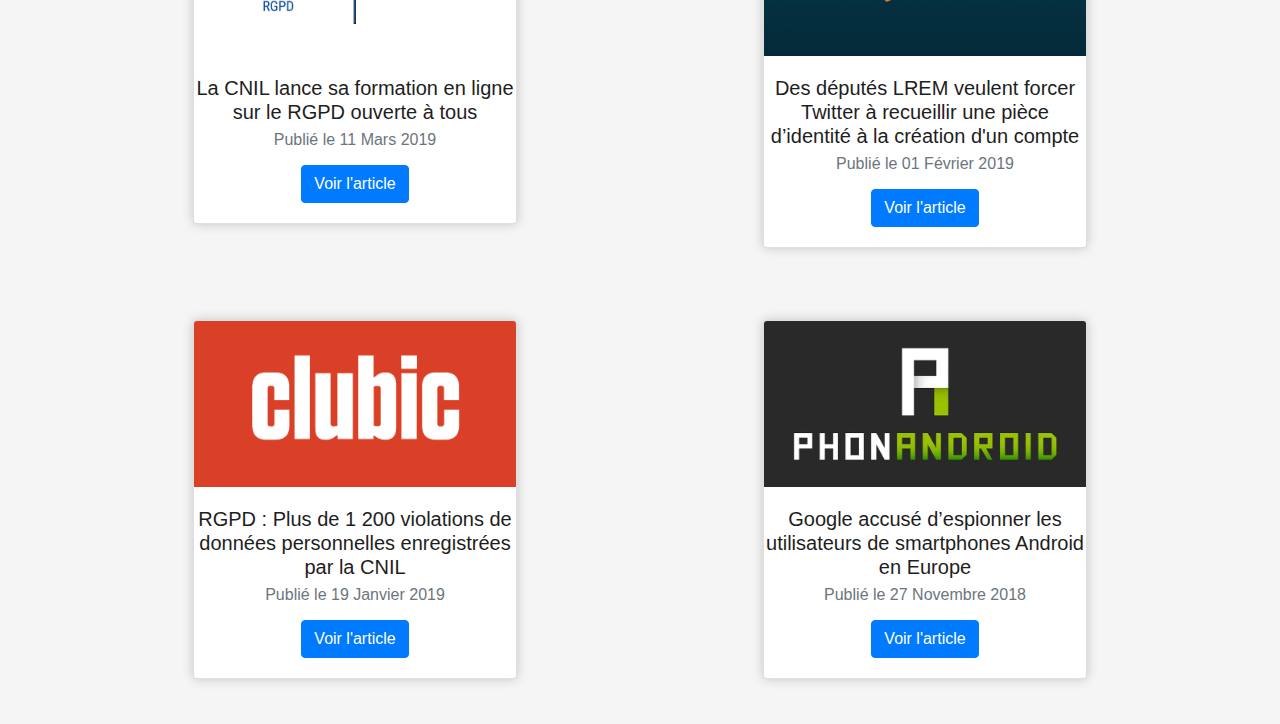
<file: veille-juridique.html>
<!DOCTYPE html>
<html lang="en">

<head>
  <meta charset="utf-8">
  <title>Clément Machado</title>
  <meta content="width=device-width, initial-scale=1.0" name="viewport">
  <meta content="" name="keywords">
  <meta content="" name="description">

  <!-- Favicons -->
  <link href="img/favicon.png" rel="icon">
  <link href="img/apple-touch-icon.png" rel="apple-touch-icon">

  <!-- Bootstrap CSS File -->
  <link href="lib/bootstrap/css/bootstrap.min.css" rel="stylesheet">

  <!-- Libraries CSS Files -->
  <link rel="stylesheet" type="text/css" href="assets/css/bootstrap.min.css" />
  <link rel="stylesheet" type="text/css" href="assets/css/portfolio.css" />
  <link rel="stylesheet" type="text/css" href="assets/css/app.css" />
  <link rel="stylesheet" type="text/css" href="assets/css/animate.css" />
  <link href="lib/font-awesome/css/font-awesome.min.css" rel="stylesheet">
  <link href="lib/animate/animate.min.css" rel="stylesheet">
  <link href="lib/ionicons/css/ionicons.min.css" rel="stylesheet">
  <link href="lib/owlcarousel/assets/owl.carousel.min.css" rel="stylesheet">
  <link href="lib/lightbox/css/lightbox.min.css" rel="stylesheet">

  <!-- Main Stylesheet File -->
  <link href="css/styletest.css" rel="stylesheet">

</head>

<body id="page-top">

  <!--/ Nav Star /-->
  <nav class="navbar navbar-b navbar-trans navbar-expand-md fixed-top" id="mainNav">
    <div class="container">
      <a class="navbar-brand js-scroll" href="#page-top">Clément Machado</a>
      <button class="navbar-toggler collapsed" type="button" data-toggle="collapse" data-target="#navbarDefault"
        aria-controls="navbarDefault" aria-expanded="false" aria-label="Toggle navigation">
        <span></span>
        <span></span>
        <span></span>
      </button>
      <div class="navbar-collapse collapse justify-content-end" id="navbarDefault">
        <ul class="navbar-nav">
          <li class="nav-item">
            <a class="nav-link js-scroll active" href="index.html#home">Accueil</a>
          </li>
          <li class="nav-item">
            <a class="nav-link js-scroll" href="index.html#about">CV </a>
          </li>
          <li class="nav-item">
            <a class="nav-link js-scroll" href="index.html#service">Compétences</a>
          </li>
          <li class="nav-item">
            <a class="nav-link js-scroll" href="index.html#work">Projets</a>
          </li>
          <li class="nav-item">
            <a class="nav-link js-scroll" href="index.html#blog">Stages</a>
          </li>
          <li class="nav-item">
            <a class="nav-link js-scroll" href="PPE1.html">PPE1</a>
          </li>
          <li class="nav-item">
            <a class="nav-link js-scroll" href="PPE2.html">PPE2</a>
          </li>
        </ul>
      </div>
    </div>
  </nav>

  <!--/ Intro Skew Star /-->
  <div class="intro intro-single route bg-image" style="background-image: url(img/overlay-bg.jpg)">
    <div class="overlay-mf"></div>
    <div class="intro-content display-table">
      <div class="table-cell">
        <div class="container">
          <h2 class="intro-title mb-4">Veille Juridique</h2>
        </div>
      </div>
    </div>
  </div>
  <!--/ Intro Skew End /-->

  <!-- SECTION PRESENTATION -->

  <div id="presentation">
    <div class="container">
      <div class="row">
        <div class="col-12 text-center">
          <h2 class="display-4 titre_section">Qu'est-ce-qu'une Veille ?</h2>
        </div>

        <div class="col-12">
          <div class="card card_presentation_bts">
            <div class="card-body">

              <div class="col-xs-12 col-sm-12 col-md-12 col-lg-12 col-xl-12 texte_presentation">
                <p class="card-text">Une veille est une activité consistant à rester au courant des dernières avancées
                  et informations sur un secteur donné.
                </p>
                <p class="card-text">Durant ce BTS SIO, Nous avons dû mettre en place 2 Veilles :</p>

                <p class="card-text">- Une Veille Technologique, qui elle, sert à rester informé sur les différentes
                  innovations et technologies disponibles sur un marché en rapport avec les TIC (Technologies de
                  l'Information et de la Communication).</p>

                <p class="card-text">- Une Veille Juridique, qui elle, sert à rester informé sur les lois ainsi que
                  toutes les informations dans le domaine juridique de l'informatique </p>

                <p class="card-text">Faire une veille est très important car il faut être à l'affût des dernières
                  nouveautées, et l'informatique étant un domaine qui évolue sans cesse.</p>
              </div>
            </div>
          </div>
        </div>
      </div>
    </div>
  </div>

  <!-- FIN SECTION PRESENTATION -->


  <!-- SECTION VEILLE TECHNO -->

  <div id="sectVeilleTechno">
    <div class="container">
      <div class="row">
        <div class="col-12 text-center">
          <h2 class="display-4 titre_section titre_vagues">Veille Juridique</h2>
        </div>

        <div class="col-12 padding-top-10">
          <div class="card card_presentation_bts">
            <div class="card-body">
              <div class="col-xs-12 col-sm-12 col-md-12 col-lg-12 col-xl-12 texte_presentation text-center">
                <p class="card-text">Pour effectuer cette veille juridique, j'ai utilisé l'outil <a
                    href="https://www.pearltrees.com/arkahaine/veille-juridique/id42411096"
                    style="color: black!important">Pearltrees</a>, où j'ai ajouté différentes sources tel que : </p>
                <p class="card-text">CNIL, ANSSI, Zataz ...</p>
                <p class="card-text">Le thème sur lequel je fais ma veille juridique est : </p>
                <p class="card-text surligne">- Les contrats de production et de fournitures de services informatiques.
                </p>
                <embed src="PDF/VeilleJuridique.pdf" type="application/pdf" width="100%" height="600px" />
              </div>
            </div>
          </div>
        </div>


      </div>
    </div>
    <br>
  </div>

  <div id="sectTheme1VT">
    <div class="container">
      <div class="row">
        <div class="col-12 text-center">
          <h2 class="display-4 titre_sousvague">Thème : Les contrats de production et de fourniture des services
            informatiques</h2>
        </div>

        <div class="col-md-6">
          <div class="card bs-card card_first_ppe cards_veille mlr-auto">
            <a href="https://www.cnil.fr/fr/coronavirus-covid-19-les-rappels-de-la-cnil-sur-la-collecte-de-donnees-personnelles"
              target="_blank"><img class="card-img-top" src="assets/imgs/logos_veille/Log20200410165232.png"
                alt="Image Veille"></a>
            <div class="card-body no-padding-lr text-center">
              <h5 class="card-title">Coronavirus (COVID-19) : les rappels de la CNIL sur la collecte de données
                personnelles</h5>
              <h6 class="card-subtitle mb-2 text-muted">Publié le 06 Mars 2020</h6>
              <p class="card-text"></p>
              <a href="https://www.cnil.fr/fr/coronavirus-covid-19-les-rappels-de-la-cnil-sur-la-collecte-de-donnees-personnelles"
                class="btn btn-primary" target="_blank">Voir l'article</a>

            </div>

          </div>
        </div>
        <div class="col-md-6">
          <div class="card bs-card card_first_ppe cards_veille mlr-auto">
            <a href="https://www.usine-digitale.fr/article/la-cnil-publie-un-guide-de-bonnes-pratiques-du-rgpd-pour-les-developpeurs.N923709"
              target="_blank"><img class="card-img-top" src="assets/imgs/logos_veille/L'u20200410165451.png"
                alt="Image Veille"></a>
            <div class="card-body no-padding-lr text-center">
              <h5 class="card-title">La Cnil publie un guide de bonnes pratiques du RGPD pour les développeurs</h5>
              <h6 class="card-subtitle mb-2 text-muted">Publié le 28 Janvier 2020</h6>
              <p class="card-text"></p>
              <a href="https://www.usine-digitale.fr/article/la-cnil-publie-un-guide-de-bonnes-pratiques-du-rgpd-pour-les-developpeurs.N923709"
                class="btn btn-primary" target="_blank">Voir l'article</a>

            </div>

          </div>
        </div>
        <div class="col-md-6">
          <div class="card bs-card card_first_ppe cards_veille mlr-auto">
            <a href="https://www.cnil.fr/fr/videoprotection-quelles-sont-les-dispositions-applicables"
              target="_blank"><img class="card-img-top" src="assets/imgs/logos_veille/Log20200410164908.png"
                alt="Image Veille"></a>
            <div class="card-body no-padding-lr text-center">
              <h5 class="card-title">Vidéoprotection : quelles sont les dispositions applicables ?</h5>
              <h6 class="card-subtitle mb-2 text-muted">Publié le 13 Décembre 2019</h6>
              <p class="card-text"></p>
              <a href="https://www.cnil.fr/fr/videoprotection-quelles-sont-les-dispositions-applicables"
                class="btn btn-primary" target="_blank">Voir l'article</a>

            </div>

          </div>
        </div>
        <div class="col-md-6">
          <div class="card bs-card card_first_ppe cards_veille mlr-auto">
            <a href="https://www.linformaticien.com/actualites/id/53475/rgpd-9-millions-d-euros-d-amendes-pour-1-1-telecom"
              target="_blank"><img class="card-img-top" src="assets/imgs/logos_veille/L1f20200410165012.png"
                alt="Image Veille"></a>
            <div class="card-body no-padding-lr text-center">
              <h5 class="card-title">RGPD : 9 millions d’euros d’amendes pour 1&amp;1 Telecom</h5>
              <h6 class="card-subtitle mb-2 text-muted">Publié le 13 Décembre 2019</h6>
              <p class="card-text"></p>
              <a href="https://www.linformaticien.com/actualites/id/53475/rgpd-9-millions-d-euros-d-amendes-pour-1-1-telecom"
                class="btn btn-primary" target="_blank">Voir l'article</a>

            </div>

          </div>
        </div>
        <div class="col-md-6">
          <div class="card bs-card card_first_ppe cards_veille mlr-auto">
            <a href="https://www.20minutes.fr/high-tech/2630315-20191017-donnees-personnelles-pourquoi-devriez-eteindre-enceinte-connectee-presence-invites"
              target="_blank"><img class="card-img-top" src="assets/imgs/logos_veille/20M20200410164459.png"
                alt="Image Veille"></a>
            <div class="card-body no-padding-lr text-center">
              <h5 class="card-title">Données personnelles: Pourquoi devriez-vous éteindre votre enceinte connectée en
                présence d&#039;invités?</h5>
              <h6 class="card-subtitle mb-2 text-muted">Publié le 17 Octobre 2019</h6>
              <p class="card-text"></p>
              <a href="https://www.20minutes.fr/high-tech/2630315-20191017-donnees-personnelles-pourquoi-devriez-eteindre-enceinte-connectee-presence-invites"
                class="btn btn-primary" target="_blank">Voir l'article</a>

            </div>

          </div>
        </div>
        <div class="col-md-6">
          <div class="card bs-card card_first_ppe cards_veille mlr-auto">
            <a href="https://www.nextinpact.com/brief/suite-a-un-decret-presidentiel--adobe-va-couper-les-comptes-de-ses-clients-au-venezuela-9913.htm"
              target="_blank"><img class="card-img-top" src="assets/imgs/logos_veille/Nex20200410164333.png"
                alt="Image Veille"></a>
            <div class="card-body no-padding-lr text-center">
              <h5 class="card-title">Suite à un décret présidentiel, Adobe va couper les comptes de ses clients au
                Venezuela</h5>
              <h6 class="card-subtitle mb-2 text-muted">Publié le 08 Octobre 2019</h6>
              <p class="card-text"></p>
              <a href="https://www.nextinpact.com/brief/suite-a-un-decret-presidentiel--adobe-va-couper-les-comptes-de-ses-clients-au-venezuela-9913.htm"
                class="btn btn-primary" target="_blank">Voir l'article</a>

            </div>

          </div>
        </div>
        <div class="col-md-6">
          <div class="card bs-card card_first_ppe cards_veille mlr-auto">
            <a href="https://www.cnil.fr/fr/la-cnil-lance-sa-formation-en-ligne-sur-le-rgpd-ouverte-tous"
              target="_blank"><img class="card-img-top" src="assets/imgs/logos_veille/Log20200410164228.png"
                alt="Image Veille"></a>
            <div class="card-body no-padding-lr text-center">
              <h5 class="card-title">La CNIL lance sa formation en ligne sur le RGPD ouverte à tous</h5>
              <h6 class="card-subtitle mb-2 text-muted">Publié le 11 Mars 2019</h6>
              <p class="card-text"></p>
              <a href="https://www.cnil.fr/fr/la-cnil-lance-sa-formation-en-ligne-sur-le-rgpd-ouverte-tous"
                class="btn btn-primary" target="_blank">Voir l'article</a>

            </div>

          </div>
        </div>
        <div class="col-md-6">
          <div class="card bs-card card_first_ppe cards_veille mlr-auto">
            <a href="https://m.nextinpact.com/news/107564-des-deputes-lrem-veulent-forcer-twitter-a-recueillir-piece-didentite-a-creation-dun-compte.html"
              target="_blank"><img class="card-img-top" src="assets/imgs/logos_veille/Nex20200410163955.png"
                alt="Image Veille"></a>
            <div class="card-body no-padding-lr text-center">
              <h5 class="card-title">Des députés LREM veulent forcer Twitter à recueillir une pièce d’identité à la
                création d&#039;un compte</h5>
              <h6 class="card-subtitle mb-2 text-muted">Publié le 01 Février 2019</h6>
              <p class="card-text"></p>
              <a href="https://m.nextinpact.com/news/107564-des-deputes-lrem-veulent-forcer-twitter-a-recueillir-piece-didentite-a-creation-dun-compte.html"
                class="btn btn-primary" target="_blank">Voir l'article</a>

            </div>

          </div>
        </div>
        <div class="col-md-6">
          <div class="card bs-card card_first_ppe cards_veille mlr-auto">
            <a href="https://www.clubic.com/rgpd/actualite-849851-rgpd-1-200-violations-donnees-personnelles-enregistrees-cnil.html"
              target="_blank"><img class="card-img-top" src="assets/imgs/logos_veille/Clu20200410163836.png"
                alt="Image Veille"></a>
            <div class="card-body no-padding-lr text-center">
              <h5 class="card-title">RGPD : Plus de 1 200 violations de données personnelles enregistrées par la CNIL
              </h5>
              <h6 class="card-subtitle mb-2 text-muted">Publié le 19 Janvier 2019</h6>
              <p class="card-text"></p>
              <a href="https://www.clubic.com/rgpd/actualite-849851-rgpd-1-200-violations-donnees-personnelles-enregistrees-cnil.html"
                class="btn btn-primary" target="_blank">Voir l'article</a>

            </div>

          </div>
        </div>
        <div class="col-md-6">
          <div class="card bs-card card_first_ppe cards_veille mlr-auto">
            <a href="https://www.phonandroid.com/google-vise-par-une-plainte-de-7-pays-europeens-pour-violation-du-rgpd.html"
              target="_blank"><img class="card-img-top" src="assets/imgs/logos_veille/Pho20200410163739.png"
                alt="Image Veille"></a>
            <div class="card-body no-padding-lr text-center">
              <h5 class="card-title">Google accusé d’espionner les utilisateurs de smartphones Android en Europe</h5>
              <h6 class="card-subtitle mb-2 text-muted">Publié le 27 Novembre 2018</h6>
              <p class="card-text"></p>
              <a href="https://www.phonandroid.com/google-vise-par-une-plainte-de-7-pays-europeens-pour-violation-du-rgpd.html"
                class="btn btn-primary" target="_blank">Voir l'article</a>

            </div>

          </div>
        </div>

      </div>
    </div>
  </div>

  <a href="#" class="back-to-top"><i class="fa fa-chevron-up"></i></a>
  <div id="preloader"></div>

  <!-- JavaScript Libraries -->
  <script src="lib/jquery/jquery.min.js"></script>
  <script src="lib/jquery/jquery-migrate.min.js"></script>
  <script src="lib/popper/popper.min.js"></script>
  <script src="lib/bootstrap/js/bootstrap.min.js"></script>
  <script src="lib/easing/easing.min.js"></script>
  <script src="lib/counterup/jquery.waypoints.min.js"></script>
  <script src="lib/counterup/jquery.counterup.js"></script>
  <script src="lib/owlcarousel/owl.carousel.min.js"></script>
  <script src="lib/lightbox/js/lightbox.min.js"></script>
  <script src="lib/typed/typed.min.js"></script>
  <!-- Contact Form JavaScript File -->
  <script src="contactform/contactform.js"></script>

  <!-- Template Main Javascript File -->
  <script src="js/main.js"></script>

</body>

</html>
</file>
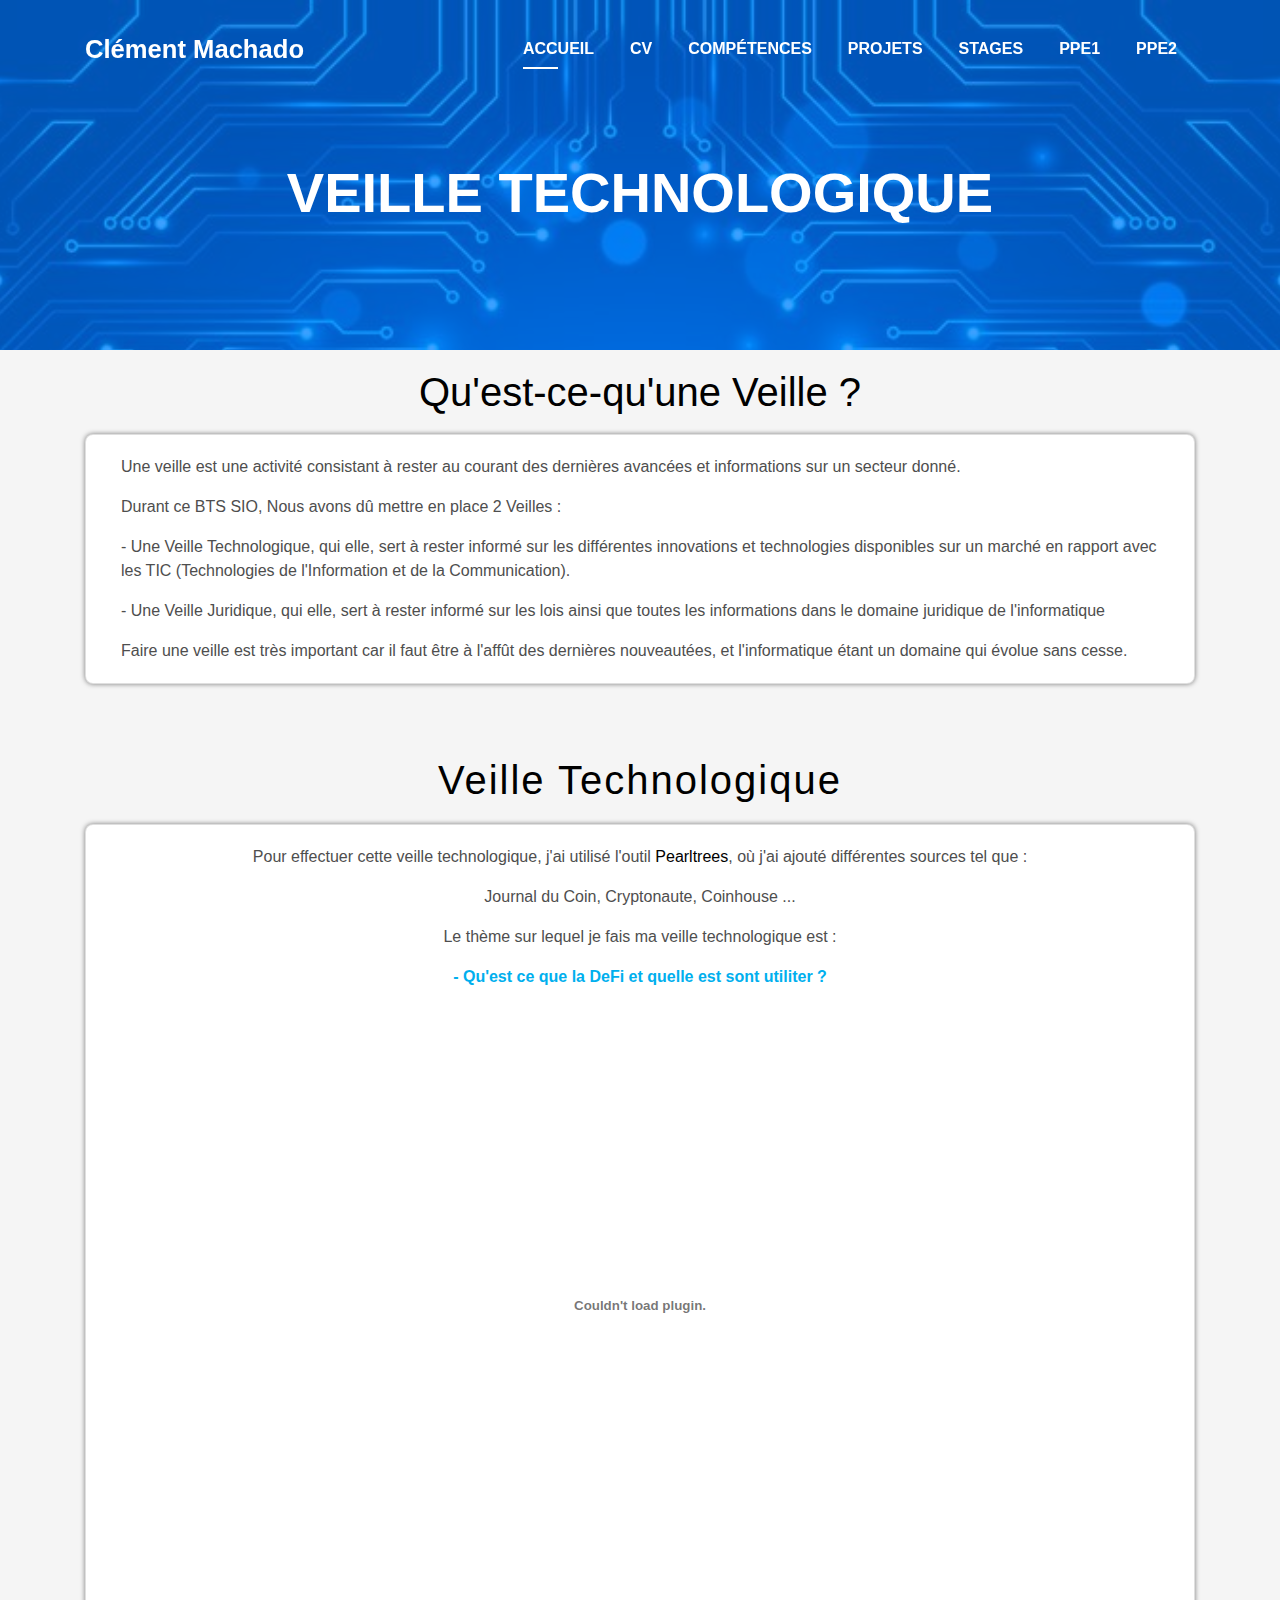
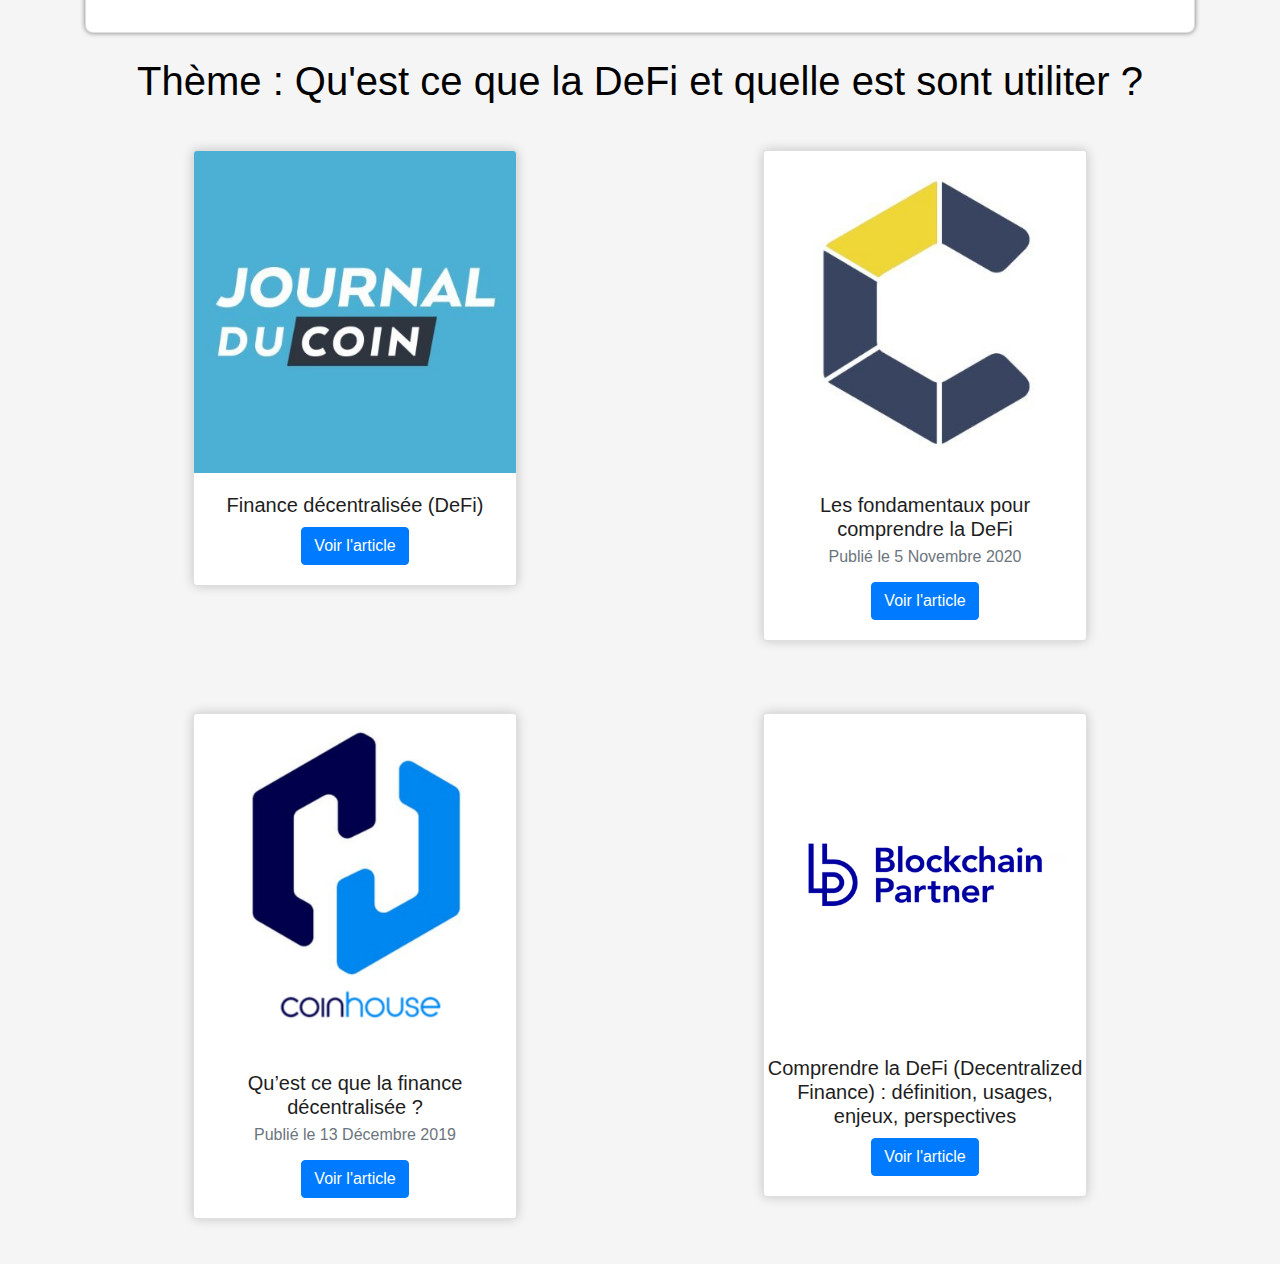
<file: veille-technologique.html>
<!DOCTYPE html>
<html lang="en">

<head>
    <meta charset="utf-8">
    <title>Clément Machado</title>
    <meta content="width=device-width, initial-scale=1.0" name="viewport">
    <meta content="" name="keywords">
    <meta content="" name="description">

    <!-- Favicons -->
    <link href="img/favicon.png" rel="icon">
    <link href="img/apple-touch-icon.png" rel="apple-touch-icon">

    <!-- Bootstrap CSS File -->
    <link href="lib/bootstrap/css/bootstrap.min.css" rel="stylesheet">

    <!-- Libraries CSS Files -->
    <link rel="stylesheet" type="text/css" href="assets/css/bootstrap.min.css" />
    <link rel="stylesheet" type="text/css" href="assets/css/portfolio.css" />
    <link rel="stylesheet" type="text/css" href="assets/css/app.css" />
    <link rel="stylesheet" type="text/css" href="assets/css/animate.css" />
    <link href="lib/font-awesome/css/font-awesome.min.css" rel="stylesheet">
    <link href="lib/animate/animate.min.css" rel="stylesheet">
    <link href="lib/ionicons/css/ionicons.min.css" rel="stylesheet">
    <link href="lib/owlcarousel/assets/owl.carousel.min.css" rel="stylesheet">
    <link href="lib/lightbox/css/lightbox.min.css" rel="stylesheet">

    <!-- Main Stylesheet File -->
    <link href="css/styletest.css" rel="stylesheet">

</head>

<body id="page-top">

    <!--/ Nav Star /-->
    <nav class="navbar navbar-b navbar-trans navbar-expand-md fixed-top" id="mainNav">
        <div class="container">
            <a class="navbar-brand js-scroll" href="#page-top">Clément Machado</a>
            <button class="navbar-toggler collapsed" type="button" data-toggle="collapse" data-target="#navbarDefault"
                aria-controls="navbarDefault" aria-expanded="false" aria-label="Toggle navigation">
                <span></span>
                <span></span>
                <span></span>
            </button>
            <div class="navbar-collapse collapse justify-content-end" id="navbarDefault">
                <ul class="navbar-nav">
                    <li class="nav-item">
                        <a class="nav-link js-scroll active" href="index.html#home">Accueil</a>
                    </li>
                    <li class="nav-item">
                        <a class="nav-link js-scroll" href="index.html#about">CV </a>
                    </li>
                    <li class="nav-item">
                        <a class="nav-link js-scroll" href="index.html#service">Compétences</a>
                    </li>
                    <li class="nav-item">
                        <a class="nav-link js-scroll" href="index.html#work">Projets</a>
                    </li>
                    <li class="nav-item">
                        <a class="nav-link js-scroll" href="index.html#blog">Stages</a>
                    </li>
                    <li class="nav-item">
                        <a class="nav-link js-scroll" href="PPE1.html">PPE1</a>
                    </li>
                    <li class="nav-item">
                        <a class="nav-link js-scroll" href="PPE2.html">PPE2</a>
                    </li>
                </ul>
            </div>
        </div>
    </nav>

    <!--/ Intro Skew Star /-->
    <div class="intro intro-single route bg-image" style="background-image: url(img/overlay-bg.jpg)">
        <div class="overlay-mf"></div>
        <div class="intro-content display-table">
            <div class="table-cell">
                <div class="container">
                    <h2 class="intro-title mb-4">Veille Technologique</h2>
                </div>
            </div>
        </div>
    </div>
    <!--/ Intro Skew End /-->

    <!-- SECTION PRESENTATION -->

    <div id="presentation">
        <div class="container">
            <div class="row">
                <div class="col-12 text-center">
                    <h2 class="display-4 titre_section">Qu'est-ce-qu'une Veille ?</h2>
                </div>

                <div class="col-12">
                    <div class="card card_presentation_bts">
                        <div class="card-body">

                            <div class="col-xs-12 col-sm-12 col-md-12 col-lg-12 col-xl-12 texte_presentation">
                                <p class="card-text">Une veille est une activité consistant à rester au courant des
                                    dernières avancées et informations sur un secteur donné.
                                </p>
                                <p class="card-text">Durant ce BTS SIO, Nous avons dû mettre en place 2 Veilles :</p>

                                <p class="card-text">- Une Veille Technologique, qui elle, sert à rester informé sur les
                                    différentes innovations et technologies disponibles sur un marché en rapport avec
                                    les TIC (Technologies de l'Information et de la Communication).</p>

                                <p class="card-text">- Une Veille Juridique, qui elle, sert à rester informé sur les
                                    lois ainsi que toutes les informations dans le domaine juridique de l'informatique
                                </p>

                                <p class="card-text">Faire une veille est très important car il faut être à l'affût des
                                    dernières nouveautées, et l'informatique étant un domaine qui évolue sans cesse.</p>
                            </div>
                        </div>
                    </div>
                </div>
            </div>
        </div>
    </div>

    <!-- FIN SECTION PRESENTATION -->


    <!-- SECTION VEILLE TECHNO -->

    <div id="sectVeilleTechno">
        <div class="container">
            <div class="row">
                <div class="col-12 text-center">
                    <h2 class="display-4 titre_section titre_vagues">Veille Technologique</h2>
                </div>

                <div class="col-12 padding-top-10">
                    <div class="card card_presentation_bts">
                        <div class="card-body">
                            <div
                                class="col-xs-12 col-sm-12 col-md-12 col-lg-12 col-xl-12 texte_presentation text-center">
                                <p class="card-text">Pour effectuer cette veille technologique, j'ai utilisé l'outil <a
                                        href="https://www.pearltrees.com/arkahaine/veille-technologique/id42349153"
                                        style="color: black!important">Pearltrees</a>, où j'ai
                                    ajouté différentes sources tel que : </p>
                                <p class="card-text">Journal du Coin, Cryptonaute, Coinhouse ...</p>
                                <p class="card-text">Le thème sur lequel je fais ma veille technologique est : </p>
                                <p class="card-text surligne">- Qu'est ce que la DeFi et quelle est sont utiliter ?</p>
                                <embed src="PDF/VeilleTechnologique.pdf" type="application/pdf" width="100%"
                                    height="600px" />
                            </div>
                        </div>
                    </div>
                </div>


            </div>
        </div>
        <br>
    </div>

    <div id="sectTheme1VT">
        <div class="container">
            <div class="row">
                <div class="col-12 text-center">
                    <h2 class="display-4 titre_sousvague">Thème : Qu'est ce que la DeFi et quelle est sont utiliter ?
                    </h2>
                </div>

                <div class="col-md-6">
                    <div class="card bs-card card_first_ppe cards_veille mlr-auto">
                        <a href="https://journalducoin.com/defi/" target="_blank"><img class="card-img-top"
                                src="assets/imgs/logos_veille/Log20200410165232.jpg" alt="Image Veille"></a>
                        <div class="card-body no-padding-lr text-center">
                            <h5 class="card-title">Finance décentralisée (DeFi)</h5>
                            <h6 class="card-subtitle mb-2 text-muted"></h6>
                            <p class="card-text"></p>
                            <a href="https://journalducoin.com/defi/" class="btn btn-primary" target="_blank">Voir
                                l'article</a>

                        </div>

                    </div>
                </div>
                <div class="col-md-6">
                    <div class="card bs-card card_first_ppe cards_veille mlr-auto">
                        <a href="https://cryptonaute.fr/fondamentaux-pour-comprendre-defi/" target="_blank"><img
                                class="card-img-top" src="assets/imgs/logos_veille/cryptonaute.jpg"
                                alt="Image Veille"></a>
                        <div class="card-body no-padding-lr text-center">
                            <h5 class="card-title">Les fondamentaux pour comprendre la DeFi</h5>
                            <h6 class="card-subtitle mb-2 text-muted">Publié le 5 Novembre 2020</h6>
                            <p class="card-text"></p>
                            <a href="https://cryptonaute.fr/fondamentaux-pour-comprendre-defi/" class="btn btn-primary"
                                target="_blank">Voir l'article</a>
                        </div>

                    </div>
                </div>
                <div class="col-md-6">
                    <div class="card bs-card card_first_ppe cards_veille mlr-auto">
                        <a href="https://www.coinhouse.com/fr/coinhouse-academie/blockchain/la-finance-decentralisee/"
                            target="_blank"><img class="card-img-top" src="assets/imgs/logos_veille/coinhouse-1.png"
                                alt="Image Veille"></a>
                        <div class="card-body no-padding-lr text-center">
                            <h5 class="card-title">Qu’est ce que la finance décentralisée ?</h5>
                            <h6 class="card-subtitle mb-2 text-muted">Publié le 13 Décembre 2019</h6>
                            <p class="card-text"></p>
                            <a href="https://www.coinhouse.com/fr/coinhouse-academie/blockchain/la-finance-decentralisee/"
                                class="btn btn-primary" target="_blank">Voir l'article</a>
                        </div>

                    </div>
                </div>
                <div class="col-md-6">
                    <div class="card bs-card card_first_ppe cards_veille mlr-auto">
                        <a href="https://blockchainpartner.fr/comprendre-open-finance-definition-usages-enjeux-perspectives/"
                            target="_blank"><img class="card-img-top"
                                src="assets/imgs/logos_veille/Blockchain-Partner.jpg" alt="Image Veille"></a>
                        <div class="card-body no-padding-lr text-center">
                            <h5 class="card-title">Comprendre la DeFi (Decentralized Finance) : définition, usages,
                                enjeux, perspectives</h5>
                            <h6 class="card-subtitle mb-2 text-muted"></h6>
                            <p class="card-text"></p>
                            <a href="https://www.linformaticien.com/actualites/id/53475/rgpd-9-millions-d-euros-d-amendes-pour-1-1-telecom"
                                class="btn btn-primary" target="_blank">Voir l'article</a>

                        </div>
                    </div>
                </div>
            </div>
        </div>

        <a href="#" class="back-to-top"><i class="fa fa-chevron-up"></i></a>
        <div id="preloader"></div>

        <!-- JavaScript Libraries -->
        <script src="lib/jquery/jquery.min.js"></script>
        <script src="lib/jquery/jquery-migrate.min.js"></script>
        <script src="lib/popper/popper.min.js"></script>
        <script src="lib/bootstrap/js/bootstrap.min.js"></script>
        <script src="lib/easing/easing.min.js"></script>
        <script src="lib/counterup/jquery.waypoints.min.js"></script>
        <script src="lib/counterup/jquery.counterup.js"></script>
        <script src="lib/owlcarousel/owl.carousel.min.js"></script>
        <script src="lib/lightbox/js/lightbox.min.js"></script>
        <script src="lib/typed/typed.min.js"></script>
        <!-- Contact Form JavaScript File -->
        <script src="contactform/contactform.js"></script>

        <!-- Template Main Javascript File -->
        <script src="js/main.js"></script>

</body>

</html>
</file>
<file: css/styletest.css>
body {
  background-color: #f5f5f5;
  color: #4e4e4e;
}

h1,
h2,
h3,
h4,
h5,
h6 {
  color: #1e1e1e;
}

a {
  color: #1e1e1e;
  transition: all 0.5s ease-in-out;
}

a:hover {
  color: #0078ff;
  text-decoration: none;
  transition: all 0.5s ease-in-out;
}

.p-r {
  position: relative;
}

.color-a {
  color: #0078ff;
}

.color-d {
  color: #f5f5f5;
}

.color-text-a {
  color: #4e4e4e;
}

.box-shadow,
.paralax-mf,
.service-box,
.work-box,
.card-blog {
  box-shadow: 0 13px 8px -10px rgba(0, 0, 0, 0.1);
}

.box-shadow-a,
.button:hover {
  box-shadow: 0 0 0 4px #cde1f8;
}

.display-5 {
  font-size: 2.5rem;
  font-weight: 300;
  line-height: 1.1;
}

.display-6 {
  font-size: 2rem;
  font-weight: 300;
  line-height: 1.1;
}

.avatar {
  width: 32px;
  height: 32px;
  margin-right: 4px;
  overflow: hidden;
}

.bg-image {
  background-repeat: no-repeat;
  background-attachment: fixed;
  background-size: cover;
  background-position: center center;
}

.overlay-mf {
  background-color: #0078ff;
}

.overlay-mf {
  position: absolute;
  top: 0;
  left: 0px;
  padding: 0;
  height: 100%;
  width: 100%;
  opacity: .7;
}

.paralax-mf {
  position: relative;
  padding: 8rem 0;
}

.display-table {
  width: 100%;
  height: 100%;
  display: table;
}

.table-cell {
  display: table-cell;
  vertical-align: middle;
}

/*--/ Sections /--*/

.sect-4 {
  padding: 4rem 0;
}

.sect-pt4 {
  padding-top: 4rem;
}

.sect-mt4 {
  margin-top: 4rem;
}

/*--/ Title s /--*/

.title-s {
  font-weight: 600;
  color: #1e1e1e;
  font-size: 1.1rem;
}

/*--/ Title A /--*/

.title-box {
  margin-bottom: 4rem;
}

.title-a {
  font-size: 3rem;
  font-weight: bold;
  text-transform: uppercase;
}

.subtitle-a {
  color: #4e4e4e;
}

.line-mf {
  width: 40px;
  height: 5px;
  background-color: #0078ff;
  margin: 0 auto;
}

/*--/ Title Left /--*/

.title-box-2 {
  margin-bottom: 3rem;
}

.title-left {
  font-size: 2rem;
  position: relative;
}

.title-left:before {
  content: '';
  position: absolute;
  height: 3px;
  background-color: #0078ff;
  width: 100px;
  bottom: -12px;
}

/*------/ Box /------*/

.box-pl2 {
  padding-left: 2rem;
}

.box-shadow-full {
  padding: 3rem 1.25rem;
  position: relative;
  background-color: #fff;
  margin-bottom: 3rem;
  z-index: 2;
  box-shadow: 0 1px 1px 0 rgba(0, 0, 0, 0.06), 0 2px 5px 0 rgba(0, 0, 0, 0.2);
}

/*------/ Socials /------*/

.socials {
  padding: 1.5rem 0;
}

.socials ul li {
  display: inline-block;
}

.socials .ico-circle {
  height: 40px;
  width: 40px;
  font-size: 1.7rem;
  border-radius: 50%;
  line-height: 1.4;
  margin: 0 15px 0 0;
  box-shadow: 0 0 0 3px #0078ff;
  transition: all 500ms ease;
}

.socials .ico-circle:hover {
  background-color: #0078ff;
  color: #fff;
  box-shadow: 0 0 0 3px #cde1f8;
  transition: all 500ms ease;
}

/*------/ Ul resect /------*/

.ul-resect,
.socials ul,
.list-ico,
.blog-wrapper .post-meta ul,
.box-comments .list-comments,
.widget-sidebar .list-sidebar,
.widget-tags ul {
  list-style: none;
  padding-left: 0;
  margin-bottom: 0;
}

.list-ico {
  line-height: 2;
}

.list-ico span {
  color: #0078ff;
  margin-right: 10px;
}

/*------/ Ico Circle /------*/

.ico-circle {
  height: 100px;
  width: 100px;
  font-size: 2rem;
  border-radius: 50%;
  line-height: 1.55;
  margin: 0 auto;
  text-align: center;
  box-shadow: 0 0 0 10px #0078ff;
  display: block;
}

/*------/ Owl Carousel /------*/

.owl-theme .owl-dots {
  text-align: center;
  margin-top: 18px;
}

.owl-theme .owl-dots .owl-dot {
  display: inline-block;
}

.owl-theme .owl-dots .owl-dot span {
  width: 18px;
  height: 7px;
  margin: 5px 5px;
  background: #cde1f8;
  border: 0px solid #cde1f8;
  display: block;
  transition: all 0.6s ease-in-out;
  cursor: pointer;
}

.owl-theme .owl-dots .owl-dot:hover span {
  background-color: #cde1f8;
}

.owl-theme .owl-dots .owl-dot.active span {
  background-color: #1B1B1B;
  width: 25px;
}

/*--/ Scrolltop s /--*/

.scrolltop-mf {
  position: relative;
  display: none;
}

.scrolltop-mf span {
  z-index: 999;
  position: fixed;
  width: 42px;
  height: 42px;
  background-color: #0078ff;
  opacity: .7;
  font-size: 1.6rem;
  line-height: 1.5;
  text-align: center;
  color: #fff;
  top: auto;
  left: auto;
  right: 30px;
  bottom: 50px;
  cursor: pointer;
  border-radius: 50%;
}

/* Back to top button */

.back-to-top {
  position: fixed;
  display: none;
  background: #0078ff;
  color: #fff;
  width: 44px;
  height: 44px;
  text-align: center;
  line-height: 1;
  font-size: 16px;
  border-radius: 50%;
  right: 15px;
  bottom: 15px;
  transition: background 0.5s;
  z-index: 11;
}

.back-to-top i {
  padding-top: 12px;
  color: #fff;
}

/* Prelaoder */

#preloader {
  position: fixed;
  top: 0;
  left: 0;
  right: 0;
  bottom: 0;
  z-index: 9999;
  overflow: hidden;
  background: #fff;
}

#preloader:before {
  content: "";
  position: fixed;
  top: calc(50% - 30px);
  left: calc(50% - 30px);
  border: 6px solid #f2f2f2;
  border-top: 6px solid #0078ff;
  border-radius: 50%;
  width: 60px;
  height: 60px;
  -webkit-animation: animate-preloader 1s linear infinite;
  animation: animate-preloader 1s linear infinite;
}

@-webkit-keyframes animate-preloader {
  0% {
    -webkit-transform: rotate(0deg);
    transform: rotate(0deg);
  }

  100% {
    -webkit-transform: rotate(360deg);
    transform: rotate(360deg);
  }
}

@keyframes animate-preloader {
  0% {
    -webkit-transform: rotate(0deg);
    transform: rotate(0deg);
  }

  100% {
    -webkit-transform: rotate(360deg);
    transform: rotate(360deg);
  }
}

/*======================================
//--//-->   NAVBAR
======================================*/

.navbar-b {
  transition: all .5s ease-in-out;
  background-color: transparent;
  padding-top: 1.563rem;
  padding-bottom: 1.563rem;
}

.navbar-b.navbar-reduce {
  box-shadow: 0px 6px 9px 0px rgba(0, 0, 0, 0.06);
}

.navbar-b.navbar-trans .nav-item,
.navbar-b.navbar-reduce .nav-item {
  position: relative;
  padding-right: 10px;
  padding-left: 0;
}

.navbar-b.navbar-trans .nav-link,
.navbar-b.navbar-reduce .nav-link {
  color: #fff;
  text-transform: uppercase;
  font-weight: 600;
}

.navbar-b.navbar-trans .nav-link:before,
.navbar-b.navbar-reduce .nav-link:before {
  content: '';
  position: absolute;
  margin-left: 0px;
  width: 0%;
  bottom: 0;
  left: 0;
  height: 2px;
  transition: all 500ms ease;
}

.navbar-b.navbar-trans .nav-link:hover,
.navbar-b.navbar-reduce .nav-link:hover {
  color: #1B1B1B;
}

.navbar-b.navbar-trans .nav-link:hover:before,
.navbar-b.navbar-reduce .nav-link:hover:before {
  width: 35px;
}

.navbar-b.navbar-trans .show > .nav-link:before,
.navbar-b.navbar-trans .active > .nav-link:before,
.navbar-b.navbar-trans .nav-link.show:before,
.navbar-b.navbar-trans .nav-link.active:before,
.navbar-b.navbar-reduce .show > .nav-link:before,
.navbar-b.navbar-reduce .active > .nav-link:before,
.navbar-b.navbar-reduce .nav-link.show:before,
.navbar-b.navbar-reduce .nav-link.active:before {
  width: 35px;
}

.navbar-b.navbar-trans .nav-link:before {
  background-color: #fff;
}

.navbar-b.navbar-trans .nav-link:hover {
  color: #fff;
}

.navbar-b.navbar-trans .show > .nav-link,
.navbar-b.navbar-trans .active > .nav-link,
.navbar-b.navbar-trans .nav-link.show,
.navbar-b.navbar-trans .nav-link.active {
  color: #fff;
}

.navbar-b.navbar-reduce {
  transition: all .5s ease-in-out;
  background-color: #fff;
  padding-top: 15px;
  padding-bottom: 15px;
}

.navbar-b.navbar-reduce .nav-link {
  color: #0078ff;
}

.navbar-b.navbar-reduce .nav-link:before {
  background-color: #0078ff;
}

.navbar-b.navbar-reduce .nav-link:hover {
  color: #0078ff;
}

.navbar-b.navbar-reduce .show > .nav-link,
.navbar-b.navbar-reduce .active > .nav-link,
.navbar-b.navbar-reduce .nav-link.show,
.navbar-b.navbar-reduce .nav-link.active {
  color: #0078ff;
}

.navbar-b.navbar-reduce .navbar-brand {
  color: #0078ff;
}

.navbar-b.navbar-reduce .navbar-toggler span {
  background-color: #1B1B1B;
}

.navbar-b .navbar-brand {
  color: #fff;
  font-size: 1.6rem;
  font-weight: 600;
}

.navbar-b .navbar-nav .dropdown-item.show .dropdown-menu,
.navbar-b .dropdown.show .dropdown-menu,
.navbar-b .dropdown-btn.show .dropdown-menu {
  -webkit-transform: translate3d(0px, 0px, 0px);
  transform: translate3d(0px, 0px, 0px);
  visibility: visible !important;
}

.navbar-b .dropdown-menu {
  margin: 1.12rem 0 0;
  border-radius: 0;
}

.navbar-b .dropdown-menu .dropdown-item {
  padding: .7rem 1.7rem;
  transition: all 500ms ease;
}

.navbar-b .dropdown-menu .dropdown-item:hover {
  background-color: #0078ff;
  color: #fff;
  transition: all 500ms ease;
}

.navbar-b .dropdown-menu .dropdown-item.active {
  background-color: #0078ff;
}

/*--/ Hamburger Navbar /--*/

.navbar-toggler {
  position: relative;
}

.navbar-toggler:focus,
.navbar-toggler:active {
  outline: 0;
}

.navbar-toggler span {
  display: block;
  background-color: #fff;
  height: 3px;
  width: 25px;
  margin-top: 4px;
  margin-bottom: 4px;
  -webkit-transform: rotate(0deg);
  transform: rotate(0deg);
  left: 0;
  opacity: 1;
}

.navbar-toggler span:nth-child(1),
.navbar-toggler span:nth-child(3) {
  transition: -webkit-transform .35s ease-in-out;
  transition: transform .35s ease-in-out;
  transition: transform .35s ease-in-out, -webkit-transform .35s ease-in-out;
}

.navbar-toggler:not(.collapsed) span:nth-child(1) {
  position: absolute;
  left: 12px;
  top: 10px;
  -webkit-transform: rotate(135deg);
  transform: rotate(135deg);
  opacity: 0.9;
}

.navbar-toggler:not(.collapsed) span:nth-child(2) {
  height: 12px;
  visibility: hidden;
  background-color: transparent;
}

.navbar-toggler:not(.collapsed) span:nth-child(3) {
  position: absolute;
  left: 12px;
  top: 10px;
  -webkit-transform: rotate(-135deg);
  transform: rotate(-135deg);
  opacity: 0.9;
}

/*======================================
//--//-->   INTRO
======================================*/

.intro {
  height: 100vh;
  position: relative;
  color: #fff;
}

.intro .intro-content {
  text-align: center;
  position: absolute;
}

.intro .overlay-itro {
  background-color: rgba(0, 0, 0, 0.6);
  position: absolute;
  top: 0;
  left: 0px;
  padding: 0;
  height: 100%;
  width: 100%;
  opacity: .9;
}

.intro .intro-title {
  color: #fff;
  font-weight: 600;
  font-size: 3rem;
}

.intro .intro-subtitle {
  font-size: 1.5rem;
  font-weight: 300;
}

.intro .text-slider-items {
  display: none;
}

.intro-single {
  height: 350px;
}

.intro-single .intro-content {
  margin-top: 30px;
}

.intro-single .intro-title {
  text-transform: uppercase;
  font-size: 3rem;
}

.intro-single .breadcrumb {
  background-color: transparent;
  color: #0078ff;
}

.intro-single .breadcrumb .breadcrumb-item:before {
  color: #cde1f8;
}

.intro-single .breadcrumb .breadcrumb-item.active {
  color: #cde1f8;
}

.intro-single .breadcrumb a {
  color: #fff;
}

/*======================================
//--//-->   ABOUT
======================================*/

.about-mf .box-shadow-full {
  padding-top: 4rem;
  padding-bottom: 4rem;
}

.about-mf .about-img {
  margin-bottom: 2rem;
}

.about-mf .about-img img {
  margin-left: 10px;
}

.skill-mf span {
  color: #4e4e4e;
}

.skill-mf .progress {
  background-color: #cde1f8;
  margin: .5rem 0 1.2rem 0;
  border-radius: 0;
  height: .7rem;
}

.skill-mf .progress .progress-bar {
  height: .7rem;
  background-color: #0078ff;
}

/*======================================
//--//-->   SERVICES
======================================*/

.service-box {
  background-color: #fff;
  padding: 2.5rem 1.3rem;
  border-radius: 1rem;
  margin-bottom: 3rem;
}

.service-box:hover .ico-circle {
  transition: all 500ms ease;
  color: #fff;
  background-color: #0078ff;
  box-shadow: 0 0 0 10px #cde1f8;
}

.service-box .service-ico {
  margin-bottom: 1rem;
  color: #1e1e1e;
}

.service-box .ico-circle {
  transition: all 500ms ease;
  font-size: 4rem;
}

.service-box .s-title {
  font-size: 1.4rem;
  text-transform: uppercase;
  text-align: center;
  padding: .4rem 0;
}

.service-box .s-description {
  color: #4e4e4e;
}

/*======================================
//--//-->   COUNTER
======================================*/

.counter-box {
  color: #fff;
  text-align: center;
}

.counter-ico {
  margin-bottom: 1rem;
}

.counter-ico .ico-circle {
  height: 60px;
  width: 60px;
  line-height: 1.8;
  box-shadow: 0 0 0 10px #cde1f8;
}

.counter-num .counter {
  font-size: 2rem;
  margin-bottom: 0;
}

/*======================================
//--//-->   PORTFOLIO
======================================*/

.work-box {
  margin-bottom: 3rem;
  -webkit-backface-visibility: hidden;
  backface-visibility: hidden;
  background-color: #fff;
}

.work-box:hover img {
  -webkit-transform: scale(1.3);
  transform: scale(1.3);
}

.work-img {
  display: block;
  overflow: hidden;
}

.work-img img {
  transition: all 1s;
}

.work-content {
  padding: 2rem 3% 1rem 4%;
}

.work-content .w-more {
  color: #4e4e4e;
  font-size: .8rem;
}

.work-content .w-more .w-ctegory {
  color: #0078ff;
}

.work-content .w-like {
  font-size: 2.5rem;
  color: #0078ff;
  float: right;
}

.work-content .w-like a {
  color: #0078ff;
}

.work-content .w-like .num-like {
  font-size: .7rem;
}

.w-title {
  font-size: 1.2rem;
}

/*======================================
//--//-->   TESTIMONIALS
======================================*/

.testimonials .owl-carousel .owl-item img {
  width: auto;
}

.testimonial-box {
  color: #fff;
  text-align: center;
}

.testimonial-box .author-test {
  margin-top: 1rem;
}

.testimonial-box .author-test img {
  margin: 0 auto;
}

.testimonial-box .author {
  color: #fff;
  text-transform: uppercase;
  font-weight: 600;
  margin: 1rem 0;
  display: block;
  font-size: 1.4rem;
}

.testimonial-box .comit {
  font-size: 2rem;
  color: #0078ff;
  background-color: #fff;
  width: 52px;
  height: 52px;
  display: block;
  margin: 0 auto;
  border-radius: 50%;
  line-height: 1.6;
}

/*======================================
//--//-->   BLOG
======================================*/

.card-blog .card-body {
  position: relative;
}

.card-blog .card-category-box {
  position: absolute;
  text-align: center;
  top: -16px;
  left: 15px;
  right: 15px;
  line-height: 25px;
  overflow: hidden;
}

.card-blog .card-category {
  display: inline-block;
  color: #fff;
  padding: 0 15px 5px;
  overflow: hidden;
  background-color: #0078ff;
  border-radius: 4px;
}

.card-blog .card-category .category {
  color: #fff;
  display: inline-block;
  text-transform: uppercase;
  font-size: .7rem;
  letter-spacing: .1px;
  margin-bottom: 0;
}

.card-blog .card-title {
  font-size: 1.3rem;
  margin-top: .6rem;
}

.card-blog .card-description {
  color: #4e4e4e;
}

.card-blog .post-author {
  display: inline-block;
}

.card-blog .post-date {
  color: #4e4e4e;
  display: inline-block;
  float: right;
}

/*======================================
//--//-->   BLOG-SINGLE
======================================*/

.post-box,
.form-comments,
.box-comments,
.widget-sidebar {
  padding: 2rem;
  background-color: #fff;
  margin-bottom: 3rem;
}

.blog-wrapper .article-title {
  font-size: 1.5rem;
}

.blog-wrapper .post-meta {
  margin: 1rem 0;
}

.blog-wrapper .post-meta ul {
  border-left: 4px solid #0078ff;
  margin-top: 1rem;
}

.blog-wrapper .post-meta ul li {
  display: inline-block;
  margin-left: 15px;
}

.blog-wrapper .post-meta ul a {
  color: #0078ff;
}

.blog-wrapper .post-meta ul span {
  color: #1e1e1e;
}

.blog-wrapper .blockquote {
  border-left: 4px solid #0078ff;
  padding: 18px;
  font-style: italic;
}

/*------/ Comments /------*/

.box-comments .list-comments li {
  padding-bottom: 40px;
}

.box-comments .list-comments .comment-avatar {
  display: table-cell;
  vertical-align: top;
}

.box-comments .list-comments .comment-avatar img {
  width: 80px;
  height: 80px;
}

.box-comments .list-comments .comment-author {
  font-size: 1.3rem;
}

.box-comments .list-comments .comment-details {
  display: table-cell;
  vertical-align: top;
  padding-left: 25px;
}

.box-comments .list-comments a {
  color: #0078ff;
}

.box-comments .list-comments span {
  color: #1e1e1e;
  font-style: italic;
}

.box-comments .comment-children {
  margin-left: 40px;
}

/*------/ Sidebar /------*/

.widget-sidebar .sidebar-title {
  font-size: 1.6rem;
  font-weight: 600;
  border-left: 5px solid #0078ff;
  padding-left: 15px;
  text-transform: uppercase;
  margin-bottom: 1.5rem;
}

.widget-sidebar .list-sidebar li {
  position: relative;
  padding: 6px 0 6px 24px;
}

.widget-sidebar .list-sidebar li:before {
  position: absolute;
  content: "";
  width: 10px;
  height: 1px;
  left: 0;
  background-color: #0078ff;
  top: 20px;
}

.sidebar-search input {
  background-color: #fff;
  border-radius: 0;
  transition: all 0.5s ease-in-out;
}

.sidebar-search .btn-search {
  background-color: #0078ff;
  border-color: #0078ff;
  border-radius: 0;
  padding-left: 20px;
  padding-right: 20px;
}

.widget-tags ul li {
  display: inline-block;
  background-color: #0078ff;
  padding: .2rem .6rem;
  margin-bottom: .5rem;
  border-radius: 15px;
}

.widget-tags ul li a {
  color: #fff;
}

/*======================================
//--//-->   CONTACT
======================================*/

.footer-paralax {
  padding: 4rem 0 0 0;
}

.contact-mf {
  margin-top: 4rem;
}

/*======================================
//--//-->   FOOTER
======================================*/

footer {
  text-align: center;
  color: #fff;
  padding-bottom: 4rem;
}

footer .copyright {
  margin-bottom: .3rem;
}

footer .credits {
  margin-bottom: 0;
}

footer .credits a {
  color: #fff;
}

/*======================================
//--//-->   CONtaCT FORM
======================================*/

#sendmessage {
  color: #0078ff;
  border: 1px solid #0078ff;
  display: none;
  text-align: center;
  padding: 15px;
  font-weight: 600;
  margin-bottom: 15px;
}

#errormessage {
  color: red;
  display: none;
  border: 1px solid red;
  text-align: center;
  padding: 15px;
  font-weight: 600;
  margin-bottom: 15px;
}

#sendmessage.show,
#errormessage.show,
.show {
  display: block;
}

.validation {
  color: red;
  display: none;
  margin: 0 0 20px;
  font-weight: 400;
  font-size: 13px;
}

/*======================================
//--//-->   BUTTON
======================================*/

.button {
  display: inline-block;
  padding: .3rem .6rem;
  text-align: center;
  vertical-align: middle;
  -webkit-user-select: none;
  -moz-user-select: none;
  -ms-user-select: none;
  user-select: none;
  font-size: 1rem;
  border-radius: .3rem;
  border: 1px solid transparent;
  transition: all 500ms ease;
  cursor: pointer;
}

.button:focus {
  outline: 0;
}

.button:hover {
  background-color: #0062d3;
  color: #fff;
  transition: all 500ms ease;
}

.button-a {
  background-color: #0078ff;
  color: #fff;
  border-color: #cde1f8;
}

.button-big {
  padding: .9rem 2.3rem;
  font-size: 1.2rem;
}

.button-rouded {
  border-radius: 5rem;
}

.btn-lg {
  padding: .5rem 1rem;
  font-size: 1.25rem;
  line-height: 1.5;
  border-radius: .3rem;
}

@media (min-width: 577px) {
  .counter-box {
    margin-bottom: 1.8rem;
  }
}

@media (min-width: 767px) {
  .about-mf .box-pl2 {
    margin-top: 3rem;
    padding-left: 0rem;
  }

  .card-blog {
    margin-bottom: 3rem;
  }

  .contact-mf .box-pl2 {
    margin-top: 3rem;
    padding-left: 0rem;
  }
}

@media (min-width: 768px) {
  .box-shadow-full {
    padding: 3rem;
  }

  .navbar-b.navbar-trans .nav-item,
  .navbar-b.navbar-reduce .nav-item {
    padding-left: 10px;
  }

  .navbar-b.navbar-trans .nav-link:before,
  .navbar-b.navbar-reduce .nav-link:before {
    margin-left: 18px;
  }

  .intro .intro-title {
    font-size: 4.5rem;
  }

  .intro .intro-subtitle {
    font-size: 2.5rem;
  }

  .intro-single .intro-title {
    font-size: 3.5rem;
  }

  .testimonial-box .description {
    padding: 0 5rem;
  }

  .post-box,
  .form-comments,
  .box-comments,
  .widget-sidebar {
    padding: 3rem;
  }

  .blog-wrapper .article-title {
    font-size: 1.9rem;
  }

  .box-comments .list-comments .comment-author {
    font-size: 1.5rem;
  }
}

@media (min-width: 992px) {
  .testimonial-box .description {
    padding: 0 8rem;
  }
}

@media (min-width: 1200px) {
  .testimonial-box .description {
    padding: 0 13rem;
  }
}

@media (max-width: 1024px) {
  .bg-image {
    background-attachment: scroll;
  }
}

@media (max-width: 768px) {
  .back-to-top {
    bottom: 15px;
  }
}

.main-timeline{
    font-family: 'Titillium Web', sans-serif;
    padding: 50px 0 0;
    position: relative;
}
 .main-timeline:before{
    content: '';
    background-color: #fff;
    height: 100%;
    width: 60%;
    box-shadow: 0 0 10px #333;
    transform: translateX(-50%);
    position: absolute;
    left: 50%;
    top: 10px;
}
.main-timeline .timeline{
    margin: -42px 0 0 0;
    position: relative;
    z-index: 1;
}
.main-timeline .timeline:before{
    content: '';
    border: 20px solid #FF9B00;
    height: 90%;
    width: 50%;
    border-radius: 100px;
    position: absolute;
    left: 12%;
    top: 22px;
    z-index: -1;
}
.main-timeline .timeline-content{
    background-color: #fff;
    text-align: center;
    width: 60%;
    padding: 10px 15px 60px;
    margin: 0 auto;
    display: block;
}
.main-timeline .timeline-content:hover{ text-decoration: none; }
.main-timeline .timeline-year{
    color: #FF9B00;
    font-size: 30px;
    font-weight: 600;
    margin: 0 0 10px;
}
.main-timeline .title{
    color: #333;
    font-size: 25px;
    font-weight: 600;
    text-transform: uppercase;
    margin: 0;
}
.main-timeline .title:after{
    content: '';
    background-color: #FF9B00;
    height: 3px;
    width: 60px;
    margin: 12px auto;
    display: block;
}
.main-timeline .description{
    color: #333;
    font-size: 14px;
    letter-spacing: 1px;
}
.main-timeline .timeline:nth-child(even):before{
    left: auto;
    right: 12%;
}
.main-timeline .timeline:nth-child(4n+2):before{ border-color: #FF503B; }
.main-timeline .timeline:nth-child(4n+2) .timeline-year{ color: #FF503B; }
.main-timeline .timeline:nth-child(4n+2) .title:after{ background-color: #FF503B; }
.main-timeline .timeline:nth-child(4n+3):before{ border-color: #009CE6; }
.main-timeline .timeline:nth-child(4n+3) .timeline-year{ color: #009CE6; }
.main-timeline .timeline:nth-child(4n+3) .title:after{ background-color: #009CE6; }
.main-timeline .timeline:nth-child(4n+4):before{ border-color: #B160BD; }
.main-timeline .timeline:nth-child(4n+4) .timeline-year{ color: #B160BD; }
.main-timeline .timeline:nth-child(4n+4) .title:after{ background-color: #B160BD; }
@media only screen and (max-width:990px){
    .main-timeline .timeline:before{
        left: 5%;
        border-radius: 120px;
    }
    .main-timeline .timeline:nth-child(even):before{ right: 5%; }
}
@media only screen and (max-width:576px){
    .main-timeline:before{ width: 85%; }
    .main-timeline .timeline{ margin: -38px 0 0 0; }
    .main-timeline .timeline:before{
        border-width: 8px;
        border-radius: 0;
        left: 0;
    }
    .main-timeline .timeline:nth-child(even):before{ right: 0; }
    .main-timeline .timeline-content{ width: 85%; }
    .main-timeline .title{ font-size: 18px; }
}
</file>
<file: assets/css/portfolio.css>
.separation_footer{
    height:5px;
    background-color: #444444;
}

.footer a {
    color: #212529!important;
    text-transform: none;
}

.copyright{
    margin-top:5px;
}

.carousel-control-prev-icon{
    background-image: url("data:image/svg+xml,%3csvg xmlns='http://www.w3.org/2000/svg' fill='%23000000' width='8' height='8' viewBox='0 0 8 8'%3e%3cpath d='M5.25 0l-4 4 4 4 1.5-1.5L4.25 4l2.5-2.5L5.25 0z'/%3e%3c/svg%3e")!important;
}

.carousel-control-next-icon{
    background-image: url("data:image/svg+xml,%3csvg xmlns='http://www.w3.org/2000/svg' fill='%23000000' width='8' height='8' viewBox='0 0 8 8'%3e%3cpath d='M2.75 0l-1.5 1.5L3.75 4l-2.5 2.5L2.75 8l4-4-4-4z'/%3e%3c/svg%3e");
}


/***********************/
/**  SECTION ACCUEIL  */
/**********************/

.header_top{
    position: absolute;
    min-width: 100%;
}

.logo_web{
    margin-top: 2vh;
    background-color: #444444;
    border: 2px solid #444444;
    border-radius: 6em;
    z-index: 4;
    box-shadow: 0 0 5px black;
    width:300px;
    padding: 0.25em 2em 0.25em 2em;
    max-width: 100%;
}

.logo_web img{
    width: 100%;
}

#navbar_mobile{
    display:none;
    text-transform: uppercase;
}

.logo-mobile {
    width: 100px;
}

.navbar_top{
    text-align:center;
    margin-top: 2vh;
 }
 
.navbar_top ul{
    background-color: rgba(68,68,68,0.5);
    border-radius: 2em;
    padding-left: 2em;
    padding-right: 2em;
    box-shadow: 0 0 5px rgba(0,0,0, 1);
}

.navbar_top ul li{
    margin-left: 1em;
    margin-right: 1em;
}

.navbar_top a:link, a:visited{
    color: white;
    text-transform: uppercase;
}

.navbar_top a:hover{
    color: #000000;
}

.intro_text{
    position: absolute;
    min-width: 100%;
    top:50vh;
    transform: translateY(-50%);
}

.intro_text .lead_text{
    color: white;
    font-family: 'Lato', sans-serif;
    text-transform: uppercase;
    font-size: 40px;
    letter-spacing: 0.1em;
    font-weight: 300;
}

.intro_text .lead5_text {
    color: white;
    font-family: 'Lato', sans-serif;
    text-transform: uppercase;
    font-size: 20px;
    letter-spacing: 0.1em;
    font-weight: 300;
}

.surligne{
    color: #00afee;
    font-weight: bold;
}

/***************************/
/**  FIN SECTION ACCUEIL  */
/**************************/


/***************************/
/**   SECTION A PROPOS     */
/**************************/

#a-propos{
    padding-bottom: 8vh;
}

.titre_section{
    margin-top: 2vh;
    font-size: 40px;
    margin-bottom: 2vh;
    color: black;
    font-weight: lighter;
}

.lien_cv button{
    background-color: transparent;
    border: 2px solid #19B5FE;
    border-radius: 6em;
    vertical-align: middle;
    font-size: 18px;
    color: #2BABE2;
    font-weight: 500;
}

.lien_cv button:hover{
    background-color: #19B5FE;
    color: white;
}

.texte_presentation{
    float: left;
}

.photo_rounded{
    float: right;
}

.photo_rounded img {
    height:160px;
    border: 5px solid white;
    box-shadow: 0 0 12px rgba(0,0,0, 0.7);
}

#bt_cv{
    margin-bottom: 0;
}

.card_quisuisje{
    border-radius: 0.5em;
    box-shadow: 0 0 5px rgba(0,0,0, 0.5);
}

/**************************/
/**  FIN SECTION A PROPOS */
/**************************/

/***************************/
/**   SECTION QUALITES     */
/***************************/


.titre_qualites{
    color: #000000;
    margin-top: 0;
    margin-bottom: 0;
}

.cards_qualites{
    margin-top: 3vh;
    background-color: white;
    color: black;
    border-radius: 0.5em;
    box-shadow: 0 0 12px rgba(0,0,0 ,0.5);
    padding: 2%;
    margin-bottom: 5vh;
}

.cards_qualites img{
    width: 94px;
    height: 94px;
}

.titre_card_qualite{
    margin-top: 1%;
    color: #19B5FE;
    text-transform: uppercase;
    font-weight: 400;
    letter-spacing: 1px;
}


/***************************/
/**  FIN SECTION QUALITES  */
/***************************/

/***************************/
/** SECTION CONNAISSANCES  */
/***************************/

.titre_connaissances{
    margin-top: 0;
}

.logos_langages{
    display: inline-flex;
}

.col-8 .logos_langages img{
    width: 50%;
}

.logos-centered{
    margin: 0;
    justify-content: center;
}
/********************************/
/**  FIN SECTION CONNAISSANCES  */
/********************************/

@media screen and (max-width: 768px){

    .pt-logos-mobile{
        padding-top: 2vh;
    }
}

@media screen and (min-width: 795px) and (max-width: 974px) {
    
    .navbar_top ul{
        padding-left: 5%;
        padding-right: 5%;
    }
    
    .navbar_top ul li{
        margin-left: 0;
        margin-right: 0;
    }
}

@media screen and (min-width: 768px) and (max-width: 794px){

    #navbar_mobile{
        display:block;
    }

    .header_top{
        display:none;
    }

}

@media screen and (max-width:767px){

    #navbar_mobile{
        display:block;
    }

    .header_top{
        display:none;
    }

    .photo_rounded{
        display:none;
    }

    #photo_rounded_top{
        display: block;
        float: left;
    }

    .texte_presentation{
        margin-top: 2vh
    }
}

/***************************/
/**  BOUTON SCROLL ACCUEIL */
/**************************/

  .scroll-downs {
    position: absolute;
    right: 0;
    bottom: 5vh;
    left: 0;
    margin: auto;
    width :34px;
    height: 55px;
  }
  .mousey {
    width: 3px;
    padding: 10px 15px;
    height: 35px;
    border: 2px solid rgb(255, 255, 255);
    border-radius: 25px;
    opacity: 0.75;
    box-sizing: content-box;
  }
  .scroller {
    width: 3px;
    height: 10px;
    border-radius: 25%;
    background-color: rgb(255, 255, 255);
    animation-name: scroll;
    animation-duration: 2.2s;
    animation-timing-function: cubic-bezier(.15,.41,.69,.94);
    animation-iteration-count: infinite;
  }
  @keyframes scroll {
    0% { opacity: 0; }
    10% { transform: translateY(0); opacity: 1; }
    100% { transform: translateY(15px); opacity: 0;}
  }

/*****************************/
/**  FIN BTN SCROLL ACCUEIL  */
/*****************************/


/*****************************/
/**      PAGE BTS SIO        */
/*****************************/


.card_presentation_bts{
    border-radius: 0.5em;
    box-shadow: 0 0 5px rgba(0,0,0, 0.5);
}

#presentation{
    padding-bottom: 8vh;
}

.titre_vagues{
    color: #000000;
    margin-top: 0;
    margin-bottom: 0;
    font-size: 2.5em;
    letter-spacing: 2px;
    padding-bottom: 10px;
}


.cards_options{
    margin-top: 3vh;
    background-color: white;
    color: black;
    border-radius: 0.5em;
    box-shadow: 0 0 12px rgba(0,0,0 ,0.5);
    padding: 2%;
    margin-bottom: 5vh;
}


.titre_card_options{
    margin-top: 1%;
    color: #19B5FE;
    text-transform: uppercase;
    font-weight: 400;
    letter-spacing: 1px;
}

.description_card{
    margin-top: 5%;
    color: #7b7b7b;
}

.cards_matieres{
    margin-top: 3vh;
    background-color: white;
    color: black;
    border-radius: 0.5em;
    box-shadow: 0 0 12px rgba(0,0,0 ,0.5);
    padding: 2%;
    margin-bottom: 5vh;
}

.description_card_matieres{
    margin-top: 2%;
    color: black;
    font-size: 15px;
}

.titre_card_matieres{
    margin-bottom: 20px;
    font-weight: 700;
    font-size: 30px;
    color: #444444;
}

.card_2e_annee{
    padding-bottom: 6.90%;
    align-items: center;
}

.card_2e_annee .description_card_matieres{
    margin-top: 4%;
}
/*****************************/
/**    FIN PAGE BTS SIO      */
/*****************************/

/*****************************/
/**     PAGE EPREUVE E6      */
/*****************************/

#pdc{
    padding-bottom: 8vh;
}

.card_portefeuillecompet{
    margin-left:auto;
    margin-top: 2%;
    margin-right: auto;
    padding-bottom: 2%;
    border-radius: 0.5em;
    box-shadow: 0 0 10px rgba(0,0,0 ,0.5);
    font-size:20px;
    background-color: transparent!important;
}


/*****************************/
/**        PAGE PPE         **/
/*****************************/

.card_first_ppe {
    margin-top: 3vh;
    margin-bottom: 5vh;
}

/*****************************/
/**       PAGE STAGES        */
/*****************************/

.texte_presentation_stages{
    text-align: center;
    font-size: 1.2em;
}


.card_img_stage{
    margin-top: 3vh;
    background-color: white;
    color: black;
    border-radius: 0.5em;
    box-shadow: 0 0 12px rgba(0,0,0 ,0.5);
    padding: 2%;
    margin-bottom: 5vh;
}

.card_img_stage img{
    width:100%;
}

.cards-stage {
    margin-top: 3vh;
    background-color: white;
    color: black;
    border-radius: 0.5em;
    box-shadow: 0 0 12px rgba(0,0,0 ,0.5);
    padding: 2%;
    margin-bottom: 5vh;
}

.titre_desc_stage{
    margin-top: 1vh;
    font-size: 25px;
    text-align: center;
    font-weight:400;
}

.dates_stage{
    margin-top: 2vh;
    font-size: 18px;
    text-align:center;
    font-weight: 200;
}

.description_rapide_stage{
    color: black;
    text-align:center!important;
    margin-bottom: 2vh;
}

.btn_lire_stage{
    border-radius: 6em;
    padding:2%;
    text-align:center;
    background: linear-gradient(to right, #19b5fe, #4d05e8);
    text-transform: uppercase;
    color:white;
    font-weight: 200;
    letter-spacing: 1px;
}

.titre_modal_stage h5{
    font-weight: 400;
    letter-spacing: 2px;
    text-transform: uppercase;
}

.titre_modal_stage h4 {
    font-weight:500;
    letter-spacing: 2px;
    text-transform: uppercase;
}

.image_presentation_stage_contenu{
    margin-top:2%;
}

.image_presentation_stage_contenu img{
    box-shadow: 0 0 12px rgba(0,0,0, 0.4);
}

.contenu_modal_stage img{
    width: 60%;
}

.intro_presentation_stage {
    margin-top: 2%;
}

.logo_altya img {
    width:40%;
}

.modal-content {
    padding: 2%;
}

.card_stage_popup{
    border: double 2px transparent;
    border-radius: 2em;
    background-image: linear-gradient(white, white), radial-gradient(circle at top left, #1DADFD, #4B13E9);
    background-origin: border-box;
    background-clip: content-box, border-box;
    padding: 0;
    margin-left: auto;
    margin-right: auto;
}

.card_stage_popup .card-header{
    background: linear-gradient(to right, #1DADFD, #4B13E9);    
    padding:0;
    text-align:center;
}

.card_stage_popup .card-header button {
    color:white;
}

.accordion {
    width: 55VW;
}

.card_stage_popup a:link, .card_stage_popup a:visited{
    color: #336799!important;
    font-weight: bold;
}

.card_stage_popup .card-body img {
    text-align:center;
}
@media screen and (max-width:767px){

    .contenu_modal_stage img{
        width:100%;
    }
}

#sectStage2{
    background: #F6F6F6;
    min-width: 100%;
}


.logo_flashpub{
    margin-top: 3vh;
    margin-bottom: 3vh;
}
.logo_flashpub img {
    width:18vw;
}


/*****************************/
/**    FIN PAGE STAGES       */
/*****************************/

/*****************************/
/**   FIN PAGE EPREUVE E6    */
/*****************************/


/*****************************/
/**      PAGE CONTACT        */
/*****************************/

#contact{
    padding-bottom: 8vh;
}

.card_formcontact{
    margin-left:auto;
    margin-top: 2%;
    margin-right: auto;
    padding-bottom: 2%;
    border-radius: 0.5em;
    box-shadow: 0 0 10px rgba(0,0,0 ,0.5);
    font-size:20px;
    background-color: transparent!important;
}

.formulaire_contact{
    flex-direction: column;
    margin-left:auto;
    margin-right: auto;
    width:60%;
}

.input_border{
    border: double 2px transparent;
    border-radius: 2em;
    background-image: linear-gradient(white, white), radial-gradient(circle at top left, #1DADFD, #4B13E9);
    background-origin: border-box;
    background-clip: content-box, border-box;
    padding: 0;
    text-align: center;
}

.formulaire_contact textarea{
    border: double 2px transparent;
    border-radius: 2em;
    background-image: linear-gradient(white, white), radial-gradient(circle at top left, #1DADFD, #4B13E9);
    background-origin: border-box;
    background-clip: content-box, border-box;
    padding: 0;
    text-align: center;
}

.btn_envoi_form{
    border: double 2px transparent;
    border-radius: 2em;
    background-image: linear-gradient(white, white), radial-gradient(circle at top left, #1DADFD, #4B13E9);
    background-origin: border-box;
    background-clip: content-box, border-box;
    padding: 0;
    text-align: center;
    width:5em;
    margin-left: auto;
    margin-right: auto;
}

/*****************************/
/**    FIN PAGE CONTACT      */
/*****************************/


.border_degrade{
    border: double 2px transparent;
    background-image: linear-gradient(white, white), radial-gradient(circle at top left, #1DADFD, #4B13E9);
    background-origin: border-box;
    background-clip: content-box, border-box;
    padding: 0;
    text-align: center;
}

.cards_veille{
    width: 60%;
}
</file>
<file: assets/css/app.css>
body{
    margin: 0;
    padding: 0;
    background-color: #F6F6F6;
}

#fond_accueil {
    background-image: url('../imgs/fonds/image_fond.png');
}

/*--- Centrer automatiquement un objet ---*/
.mlr-auto{
    margin-left: auto;
    margin-right: auto;
}

/*--- Fixed Landing Page Section --*/
.landing {
  position: relative;
  width: 100%;
  height: 100vh;
  display: table;
  z-index: -1;
}
.home-wrap {
  clip: rect(0, auto, auto, 0);
  position: absolute;
  top: 0;
  left: 0;
  width: 100%;
  height: 100%;
}
.home-inner {
  position: fixed;
  display: table;
  top: 0;
  left: 0;
  width: 100%;
  height: 100%;
  background-size: cover;
  background-position: center center;
  -webkit-transform: translateZ(0);
          transform: translateZ(0);
  will-change: transform;
}

/*--- Homogénéité de la navbar mobile ---*/


.bg-dark{
  background-color: #444444!important;
}

.dropdown-menu{
  background-color: #444444;
  border:none;
  text-align: center;
}

.dropdown-item{
  color: #ffffff80;
}

/**--- VAGUES --**/

.vagues{
    min-width: 100%;
    margin-bottom: -1px;
}

/**-- Soulignement des textes --**/

.souligne{
  text-decoration: underline;
}

/**-- Pas de padding left ni right --**/

.no-padding-lr {
  padding-left: 0;
  padding-right: 0;
}

/**-- Pas de padding complet --**/

.no-padding {
  padding: 0;
}

/**-- Box shadow sur les cards --**/

.bs-card {
  box-shadow: 0 0 12px rgba(0,0,0 ,0.2);
}

.c-black, .c-black a:link{
  color: black!important;
}

.padding-top-10{
  padding-top: 10px;
}

.padding-top-20{
  padding-top: 20px;
}


.titre_sousvague{
  font-size: 40px;
  margin-bottom: 2vh;
  color: black;
  font-weight: lighter;
}

.lien_mentions {
  color: #00afee!important;
}
</file>
